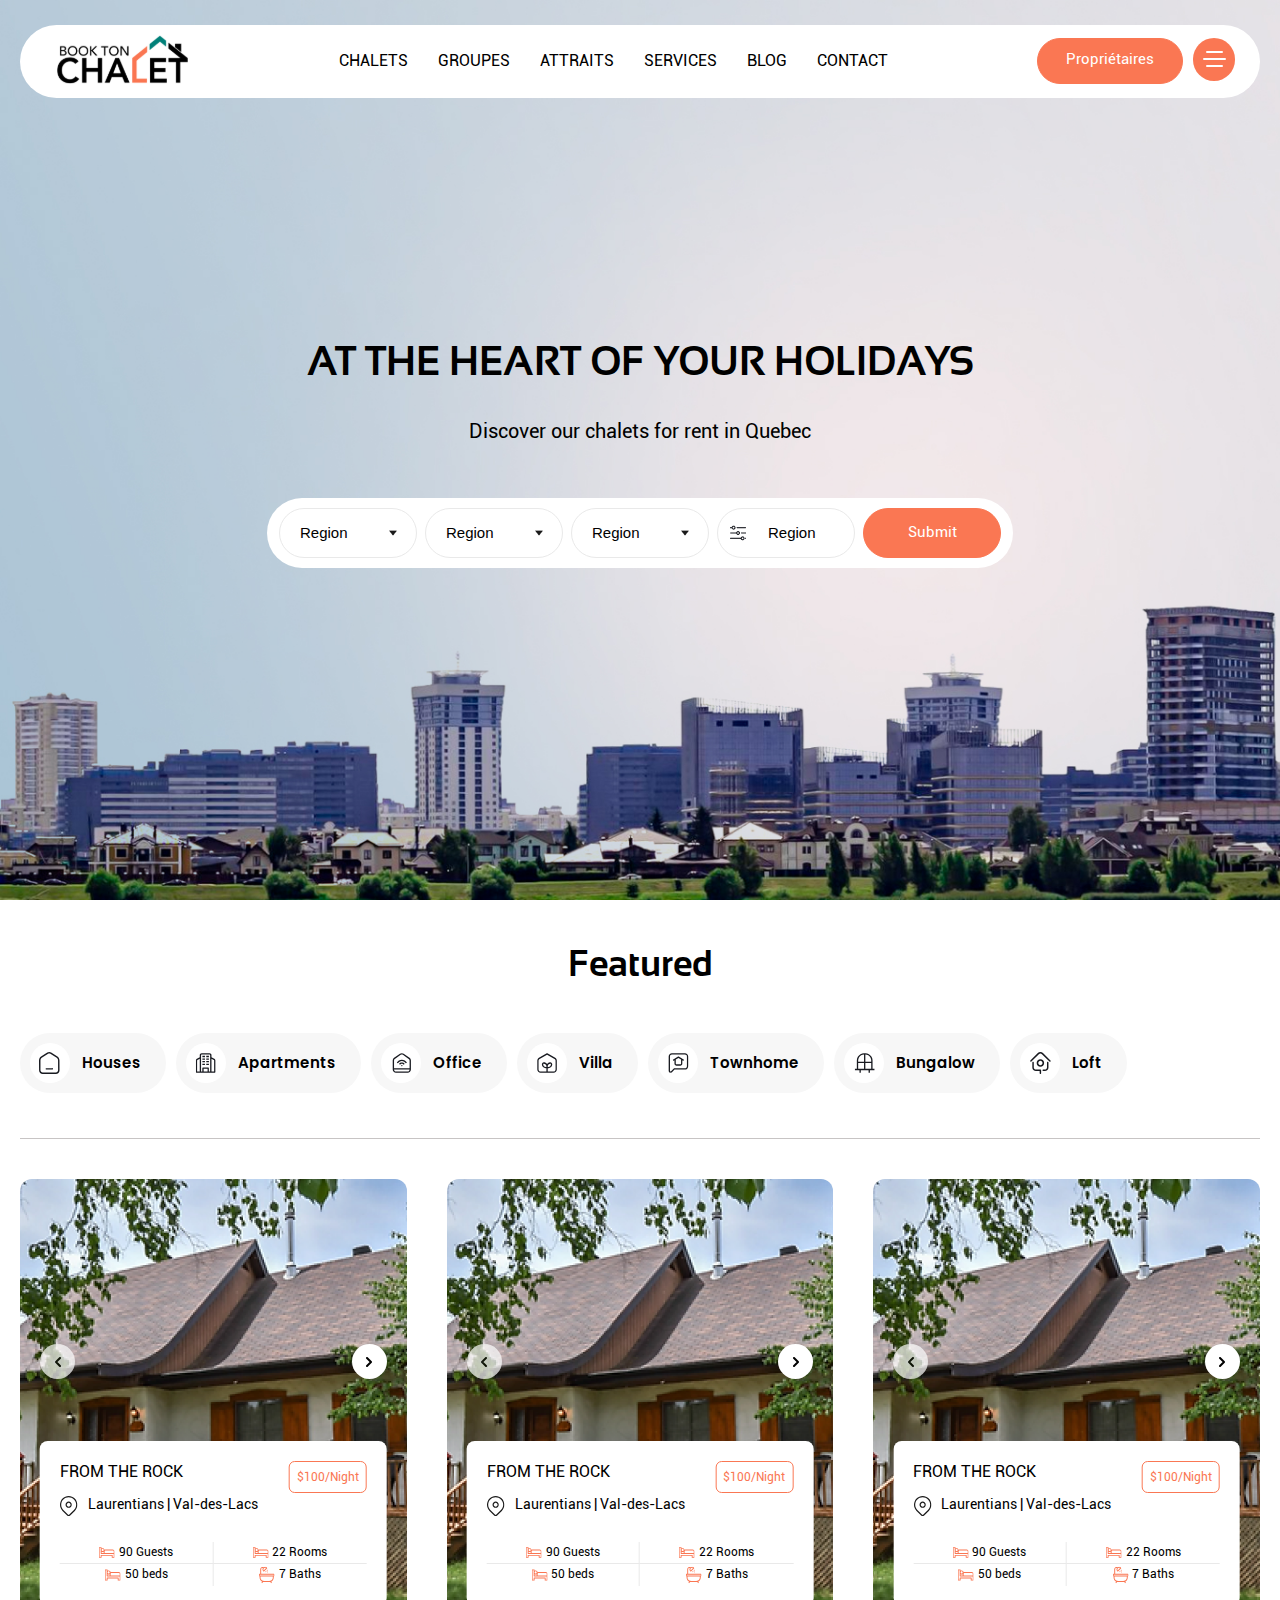
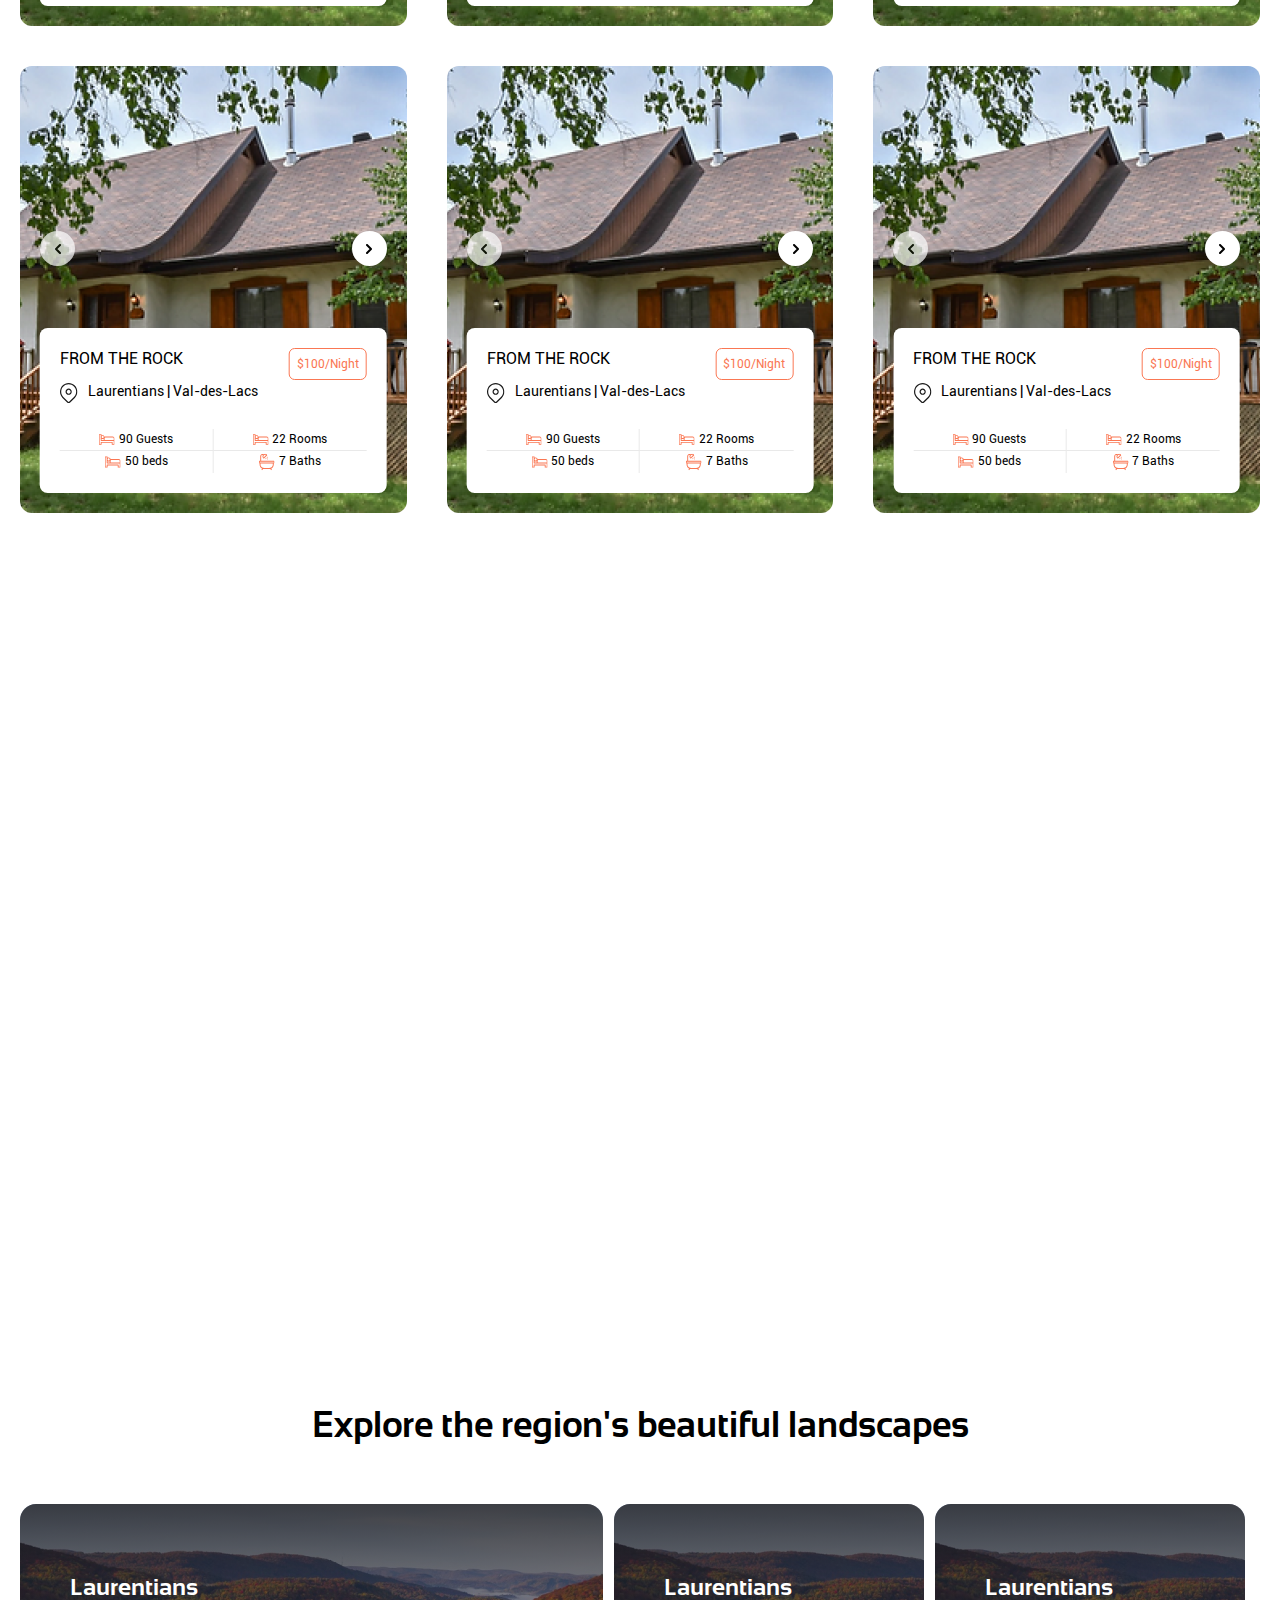
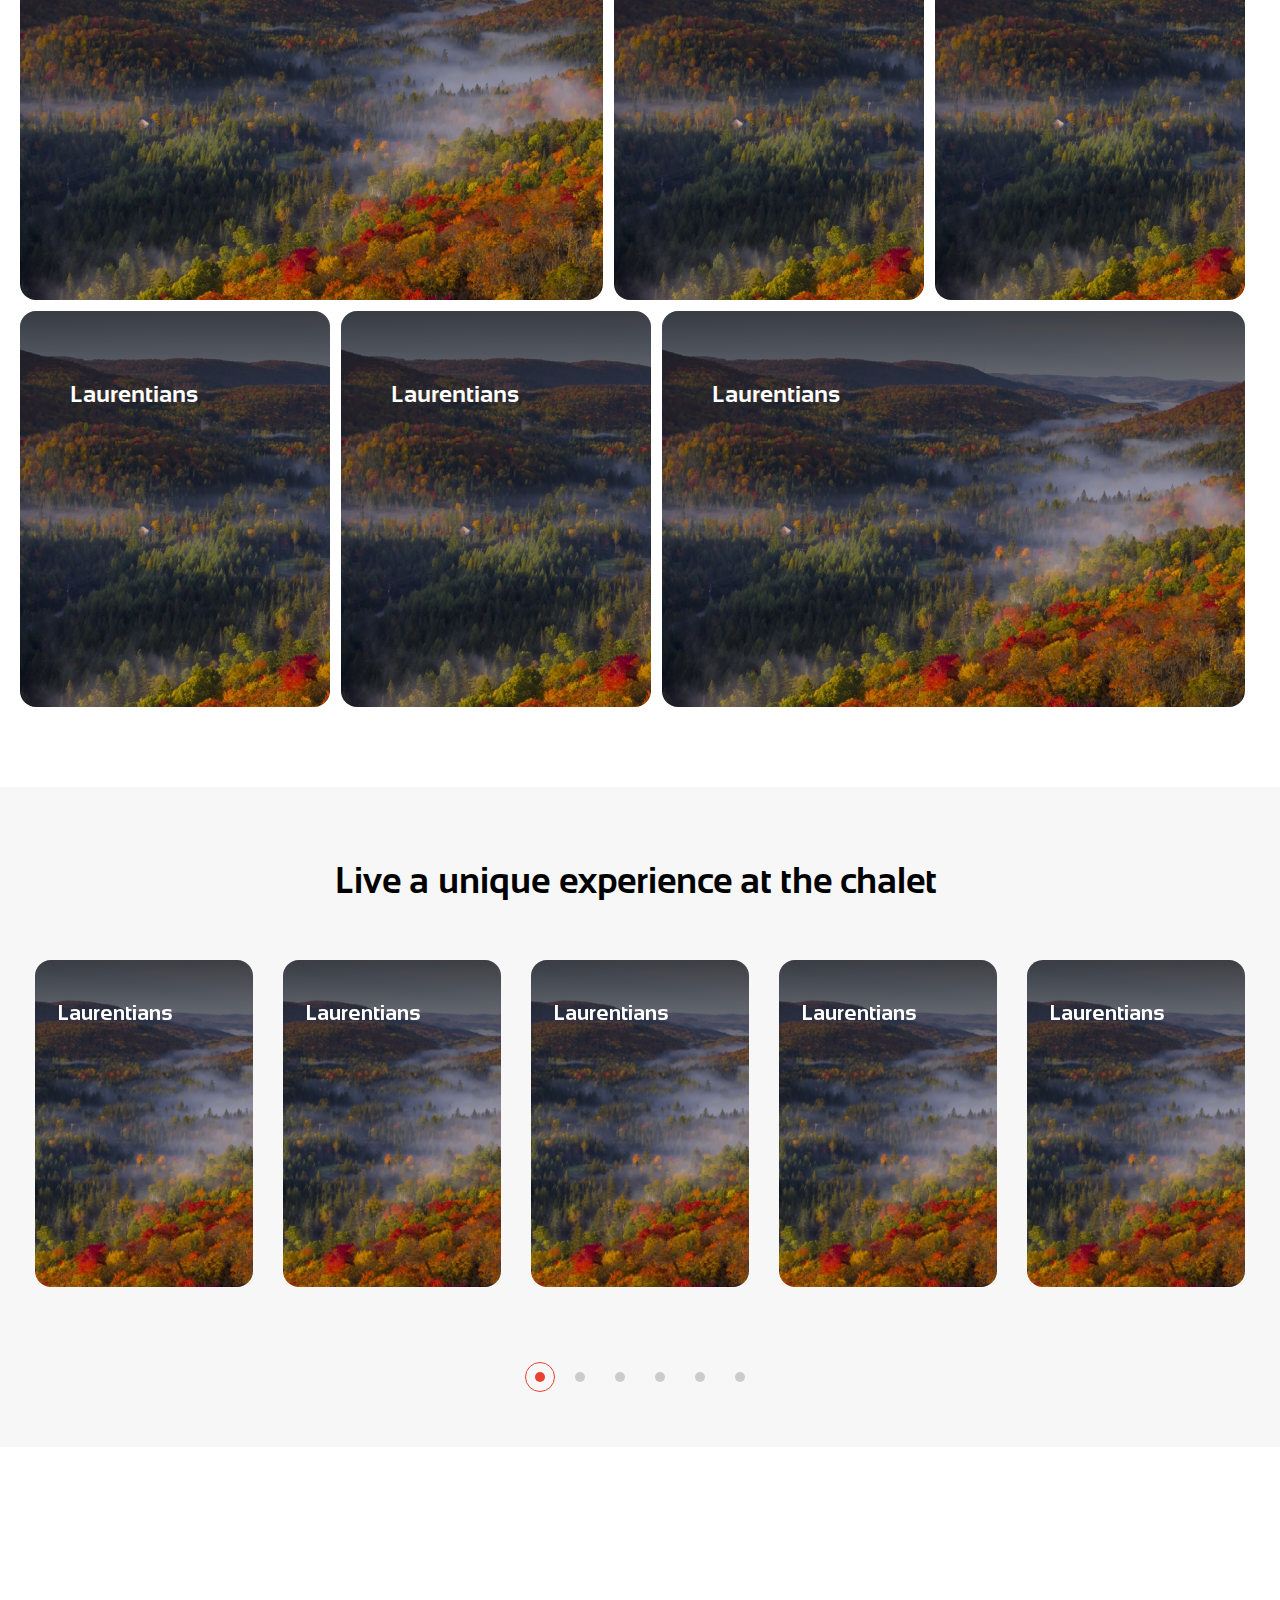
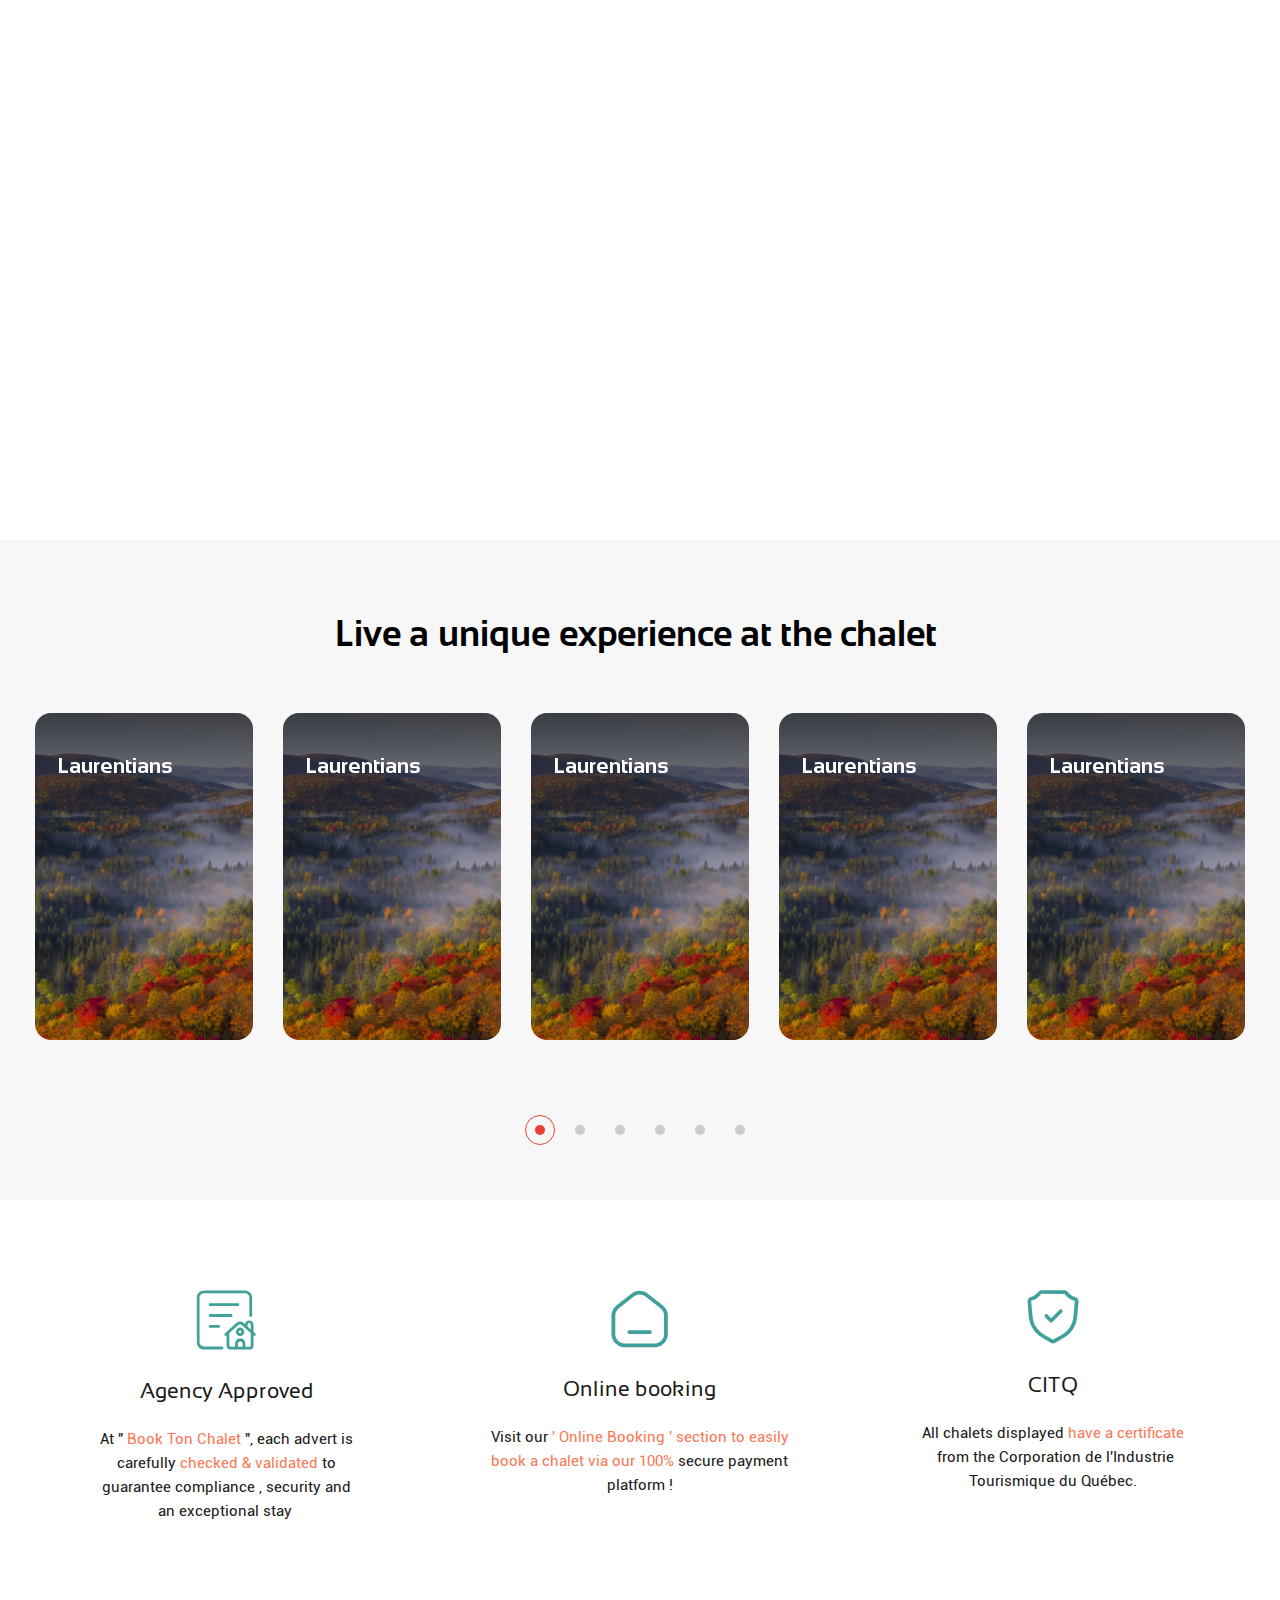
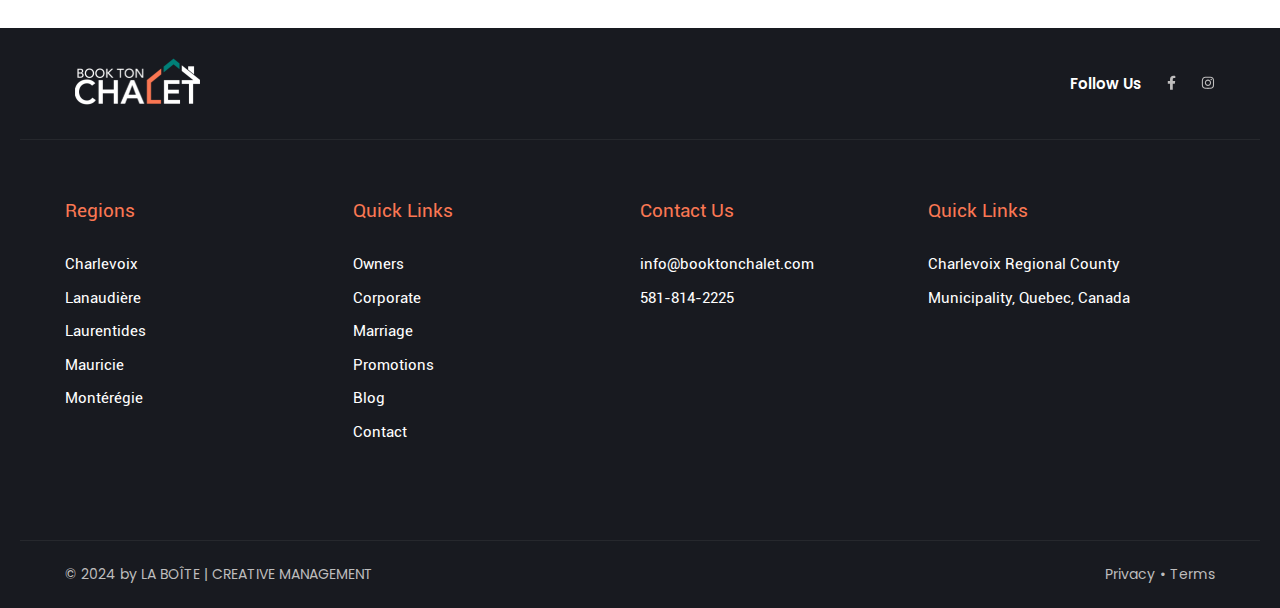
<file: html/index.html>
<!DOCTYPE html>
<html lang="en">
  <head>
    <meta charset="UTF-8" />
    <meta name="viewport" content="width=device-width, initial-scale=1.0" />
    <link rel="stylesheet" href="css/font-awesome.css" />
    <link rel="stylesheet" href="css/slick.css" />
    <link rel="stylesheet" href="css/font.css" />
    <link rel="stylesheet" href="css/styles.css" />
    <link rel="stylesheet" href="css/responsive.css" />
    <title>Book ton Chalet</title>
  </head>

  <body>
    <!-- header-start -->
    <header>
      <a href="#" class="logo"
        ><img src="images/icons/LOGO.svg" alt="loog"
      /></a>
      <nav class="main-nav">
        <ul>
          <li><a href="#">chalets</a></li>
          <li><a href="#">groupes</a></li>
          <li><a href="#">attraits</a></li>
          <li><a href="#">services</a></li>
          <li><a href="#">blog</a></li>
          <li><a href="#">Contact</a></li>
        </ul>
      </nav>
      <div class="menu-right">
        <a href="#" class="btn"> Propriétaires </a>
        <button class="menu-btn">
          <img src="images/icons/Link.svg" alt="" />
        </button>
      </div>
      <nav class="extra-nav">
        <div class="inner">
          <ul class="destop-nav">
            <li><h3>Main Links</h3></li>
            <li><a href="#">chalets</a></li>
            <li><a href="#">groupes</a></li>
            <li><a href="#">attraits</a></li>
            <li><a href="#">services</a></li>
            <li><a href="#">blog</a></li>
            <li><a href="#">Contact</a></li>
          </ul>
          <ul>
            <li><h3>Featured</h3></li>
            <li><a href="#">Houses</a></li>
            <li><a href="#">Apartments</a></li>
            <li><a href="#">Office</a></li>
            <li><a href="#">Villa</a></li>
            <li><a href="#">Townhome</a></li>
            <li><a href="#">Bungalow</a></li>
            <li><a href="#">Loft</a></li>
          </ul>
          <div class="card-d">
            <div class="ts-card-slider" id="ts-slider-1">
              <div><img src="images/card-p1.png" alt="background-image" /></div>
              <div><img src="images/card-p2.png" alt="background-image" /></div>
              <div><img src="images/card-p3.png" alt="background-image" /></div>
            </div>
            <div class="card-details">
              <div class="cd-header">
                <div class="location">
                  <h3>FROM THE ROCK</h3>
                  <div class="pin-type">
                    <img
                      src="images/icons/location-pin.svg"
                      alt="location"
                    />Laurentians | Val-des-Lacs
                  </div>
                </div>
                <a href="#">$100/Night</a>
              </div>

              <ul>
                <li><img src="images/icons/bed.svg" alt="bed" />90 Guests</li>
                <li><img src="images/icons/bed.svg" alt="bed" />22 Rooms</li>
                <li><img src="images/icons/bed.svg" alt="bed" />50 beds</li>
                <li><img src="images/icons/bath.svg" alt="bed" />7 Baths</li>
              </ul>
            </div>
          </div>
        </div>
      </nav>
    </header>
    <!-- header-end-->

    <!-- banner-start -->
    <div
      class="banner-section"
      style="background-image: url(images/banner-bg.jpg)"
    >
      <div class="banner-inner">
        <h1 class="main-title">AT THE HEART OF YOUR HOLIDAYS</h1>
        <p>Discover our chalets for rent in Quebec</p>
        <div class="form-wraper">
          <form action="">
            <div class="form-g">
              <select name="Region" id="cars">
                <option value="Region">Region</option>
                <option value="saab">Saab</option>
                <option value="mercedes">Mercedes</option>
                <option value="audi">Audi</option>
              </select>
            </div>
            <div class="form-g">
              <select name="When" id="cars">
                <option value="Region">Region</option>
                <option value="saab">Saab</option>
                <option value="mercedes">Mercedes</option>
                <option value="audi">Audi</option>
              </select>
            </div>
            <div class="form-g">
              <select name="Guests" id="cars">
                <option value="Region">Region</option>
                <option value="saab">Saab</option>
                <option value="mercedes">Mercedes</option>
                <option value="audi">Audi</option>
              </select>
            </div>
            <div class="form-g option">
              <select name="Options" id="cars">
                <option value="Region">Region</option>
                <option value="saab">Saab</option>
                <option value="mercedes">Mercedes</option>
                <option value="audi">Audi</option>
              </select>
            </div>
            <div class="form-g">
              <input type="submit" class="btn" />
            </div>
          </form>
        </div>
      </div>
    </div>
    <!-- banner-end -->

    <!-- tabs-section-start -->
    <section class="tabs-section">
      <div class="container">
        <h2>Featured</h2>
        <div class="tabs-grid">
          <div class="tab">
            <div class="icon">
              <img src="images/icons/tb-Icon1.svg" alt="tab-icon" />
            </div>
            Houses
          </div>
          <div class="tab">
            <div class="icon">
              <img src="images/icons/tb-Icon2.svg" alt="tab-icon" />
            </div>
            Apartments
          </div>
          <div class="tab">
            <div class="icon">
              <img src="images/icons/tb-Icon3.svg" alt="tab-icon" />
            </div>
            Office
          </div>
          <div class="tab">
            <div class="icon">
              <img src="images/icons/tb-Icon4.svg" alt="tab-icon" />
            </div>
            Villa
          </div>
          <div class="tab">
            <div class="icon">
              <img src="images/icons/tb-Icon5.svg" alt="tab-icon" />
            </div>
            Townhome
          </div>
          <div class="tab">
            <div class="icon">
              <img src="images/icons/tb-Icon6.svg" alt="tab-icon" />
            </div>
            Bungalow
          </div>
          <div class="tab">
            <div class="icon">
              <img src="images/icons/tb-Icon7.svg" alt="tab-icon" />
            </div>
            Loft
          </div>
        </div>
        <div class="divider-1"></div>
        <div class="ts-grid-cards">
          <div class="card-d">
            <div class="ts-card-slider" id="ts-slider-1">
              <div><img src="images/card-p1.png" alt="background-image" /></div>
              <div><img src="images/card-p2.png" alt="background-image" /></div>
              <div><img src="images/card-p3.png" alt="background-image" /></div>
            </div>
            <div class="card-details">
              <div class="cd-header">
                <div class="location">
                  <h3>FROM THE ROCK</h3>
                  <div class="pin-type">
                    <img
                      src="images/icons/location-pin.svg"
                      alt="location"
                    />Laurentians | Val-des-Lacs
                  </div>
                </div>
                <a href="#">$100/Night</a>
              </div>

              <ul>
                <li><img src="images/icons/bed.svg" alt="bed" />90 Guests</li>
                <li><img src="images/icons/bed.svg" alt="bed" />22 Rooms</li>
                <li><img src="images/icons/bed.svg" alt="bed" />50 beds</li>
                <li><img src="images/icons/bath.svg" alt="bed" />7 Baths</li>
              </ul>
            </div>
          </div>
          <div class="card-d">
            <div class="ts-card-slider" id="ts-slider-2">
              <div><img src="images/card-p1.png" alt="background-image" /></div>
              <div><img src="images/card-p2.png" alt="background-image" /></div>
              <div><img src="images/card-p3.png" alt="background-image" /></div>
            </div>
            <div class="card-details">
              <div class="cd-header">
                <div class="location">
                  <h3>FROM THE ROCK</h3>
                  <div class="pin-type">
                    <img
                      src="images/icons/location-pin.svg"
                      alt="location"
                    />Laurentians | Val-des-Lacs
                  </div>
                </div>
                <a href="#">$100/Night</a>
              </div>

              <ul>
                <li><img src="images/icons/bed.svg" alt="bed" />90 Guests</li>
                <li><img src="images/icons/bed.svg" alt="bed" />22 Rooms</li>
                <li><img src="images/icons/bed.svg" alt="bed" />50 beds</li>
                <li><img src="images/icons/bath.svg" alt="bed" />7 Baths</li>
              </ul>
            </div>
          </div>
          <div class="card-d">
            <div class="ts-card-slider" id="ts-slider-3">
              <div><img src="images/card-p1.png" alt="background-image" /></div>
              <div><img src="images/card-p2.png" alt="background-image" /></div>
              <div><img src="images/card-p3.png" alt="background-image" /></div>
            </div>
            <div class="card-details">
              <div class="cd-header">
                <div class="location">
                  <h3>FROM THE ROCK</h3>
                  <div class="pin-type">
                    <img
                      src="images/icons/location-pin.svg"
                      alt="location"
                    />Laurentians | Val-des-Lacs
                  </div>
                </div>
                <a href="#">$100/Night</a>
              </div>

              <ul>
                <li><img src="images/icons/bed.svg" alt="bed" />90 Guests</li>
                <li><img src="images/icons/bed.svg" alt="bed" />22 Rooms</li>
                <li><img src="images/icons/bed.svg" alt="bed" />50 beds</li>
                <li><img src="images/icons/bath.svg" alt="bed" />7 Baths</li>
              </ul>
            </div>
          </div>
          <div class="card-d">
            <div class="ts-card-slider" id="ts-slider-4">
              <div><img src="images/card-p1.png" alt="background-image" /></div>
              <div><img src="images/card-p2.png" alt="background-image" /></div>
              <div><img src="images/card-p3.png" alt="background-image" /></div>
            </div>
            <div class="card-details">
              <div class="cd-header">
                <div class="location">
                  <h3>FROM THE ROCK</h3>
                  <div class="pin-type">
                    <img
                      src="images/icons/location-pin.svg"
                      alt="location"
                    />Laurentians | Val-des-Lacs
                  </div>
                </div>
                <a href="#">$100/Night</a>
              </div>

              <ul>
                <li><img src="images/icons/bed.svg" alt="bed" />90 Guests</li>
                <li><img src="images/icons/bed.svg" alt="bed" />22 Rooms</li>
                <li><img src="images/icons/bed.svg" alt="bed" />50 beds</li>
                <li><img src="images/icons/bath.svg" alt="bed" />7 Baths</li>
              </ul>
            </div>
          </div>
          <div class="card-d">
            <div class="ts-card-slider" id="ts-slider-5">
              <div><img src="images/card-p1.png" alt="background-image" /></div>
              <div><img src="images/card-p2.png" alt="background-image" /></div>
              <div><img src="images/card-p3.png" alt="background-image" /></div>
            </div>
            <div class="card-details">
              <div class="cd-header">
                <div class="location">
                  <h3>FROM THE ROCK</h3>
                  <div class="pin-type">
                    <img
                      src="images/icons/location-pin.svg"
                      alt="location"
                    />Laurentians | Val-des-Lacs
                  </div>
                </div>
                <a href="#">$100/Night</a>
              </div>

              <ul>
                <li><img src="images/icons/bed.svg" alt="bed" />90 Guests</li>
                <li><img src="images/icons/bed.svg" alt="bed" />22 Rooms</li>
                <li><img src="images/icons/bed.svg" alt="bed" />50 beds</li>
                <li><img src="images/icons/bath.svg" alt="bed" />7 Baths</li>
              </ul>
            </div>
          </div>
          <div class="card-d">
            <div class="ts-card-slider" id="ts-slider-6">
              <div><img src="images/card-p1.png" alt="background-image" /></div>
              <div><img src="images/card-p2.png" alt="background-image" /></div>
              <div><img src="images/card-p3.png" alt="background-image" /></div>
            </div>
            <div class="card-details">
              <div class="cd-header">
                <div class="location">
                  <h3>FROM THE ROCK</h3>
                  <div class="pin-type">
                    <img
                      src="images/icons/location-pin.svg"
                      alt="location"
                    />Laurentians | Val-des-Lacs
                  </div>
                </div>
                <a href="#">$100/Night</a>
              </div>

              <ul>
                <li><img src="images/icons/bed.svg" alt="bed" />90 Guests</li>
                <li><img src="images/icons/bed.svg" alt="bed" />22 Rooms</li>
                <li><img src="images/icons/bed.svg" alt="bed" />50 beds</li>
                <li><img src="images/icons/bath.svg" alt="bed" />7 Baths</li>
              </ul>
            </div>
          </div>
        </div>
      </div>
    </section>
    <!-- tabs-section-end -->
    <!-- banner-text-start -->
    <section
      class="banner-text"
      style="background-image: url(images/banner-bg2.png)"
    >
      <h2>WHERE TO TRAVEL?</h2>
    </section>
    <!-- banner-text-end -->
    <section class="landscapes-section">
      <div class="container">
        <h2>Explore the region's beautiful landscapes</h2>
        <div class="grid-gallery">
          <div class="gg-card gg-1">
            <h5>Laurentians</h5>
            <img src="images/gg-card.png" alt="" />
          </div>
          <div class="gg-card gg-2">
            <h5>Laurentians</h5>
            <img src="images/gg-card.png" alt="" />
          </div>
          <div class="gg-card gg-3">
            <h5>Laurentians</h5>
            <img src="images/gg-card.png" alt="" />
          </div>
          <div class="gg-card gg-4">
            <h5>Laurentians</h5>
            <img src="images/gg-card.png" alt="" />
          </div>
          <div class="gg-card gg-5">
            <h5>Laurentians</h5>
            <img src="images/gg-card.png" alt="" />
          </div>
          <div class="gg-card gg-6">
            <h5>Laurentians</h5>
            <img src="images/gg-card.png" alt="" />
          </div>
        </div>
      </div>
    </section>

    <section class="uniqe-slider-section">
      <div class="container">
        <h2>Live a unique experience at the chalet </h2>
        <div class="slider-gallery gall-slider">
          <div class="">
            <div class="us-card">
              <h5>Laurentians</h5>
              <img src="images/gg-card.png" alt="" />
            </div>
          </div>
          <div class="">
            <div class="us-card">
              <h5>Laurentians</h5>
              <img src="images/gg-card.png" alt="" />
            </div>
          </div>
          <div class="">
            <div class="us-card">
              <h5>Laurentians</h5>
              <img src="images/gg-card.png" alt="" />
            </div>
          </div>
          <div class="">
            <div class="us-card">
              <h5>Laurentians</h5>
              <img src="images/gg-card.png" alt="" />
            </div>
          </div>
          <div class="">
            <div class="us-card">
              <h5>Laurentians</h5>
              <img src="images/gg-card.png" alt="" />
            </div>
          </div>
          <div class="">
            <div class="us-card">
              <h5>Laurentians</h5>
              <img src="images/gg-card.png" alt="" />
            </div>
          </div>
          <div class="">
            <div class="us-card">
              <h5>Laurentians</h5>
              <img src="images/gg-card.png" alt="" />
            </div>
          </div>
          <div class="">
            <div class="us-card">
              <h5>Laurentians</h5>
              <img src="images/gg-card.png" alt="" />
            </div>
          </div>
          <div class="">
            <div class="us-card">
              <h5>Laurentians</h5>
              <img src="images/gg-card.png" alt="" />
            </div>
          </div>
          <div class="">
            <div class="us-card">
              <h5>Laurentians</h5>
              <img src="images/gg-card.png" alt="" />
            </div>
          </div>
        </div>
      </div>
    </section>
    <!-- banner-text-start -->
    <section
      class="banner-text"
      style="background-image: url(images/banner-bg2.png)"
    >
      <h2>WHERE TO TRAVEL?</h2>
    </section>
    <!-- banner-text-end -->
    <section class="uniqe-slider-section">
      <div class="container">
        <h2>Live a unique experience at the chalet </h2>
        <div class="slider-gallery gall-slider">
          <div class="">
            <div class="us-card">
              <h5>Laurentians</h5>
              <img src="images/gg-card.png" alt="" />
            </div>
          </div>
          <div class="">
            <div class="us-card">
              <h5>Laurentians</h5>
              <img src="images/gg-card.png" alt="" />
            </div>
          </div>
          <div class="">
            <div class="us-card">
              <h5>Laurentians</h5>
              <img src="images/gg-card.png" alt="" />
            </div>
          </div>
          <div class="">
            <div class="us-card">
              <h5>Laurentians</h5>
              <img src="images/gg-card.png" alt="" />
            </div>
          </div>
          <div class="">
            <div class="us-card">
              <h5>Laurentians</h5>
              <img src="images/gg-card.png" alt="" />
            </div>
          </div>
          <div class="">
            <div class="us-card">
              <h5>Laurentians</h5>
              <img src="images/gg-card.png" alt="" />
            </div>
          </div>
          <div class="">
            <div class="us-card">
              <h5>Laurentians</h5>
              <img src="images/gg-card.png" alt="" />
            </div>
          </div>
          <div class="">
            <div class="us-card">
              <h5>Laurentians</h5>
              <img src="images/gg-card.png" alt="" />
            </div>
          </div>
          <div class="">
            <div class="us-card">
              <h5>Laurentians</h5>
              <img src="images/gg-card.png" alt="" />
            </div>
          </div>
          <div class="">
            <div class="us-card">
              <h5>Laurentians</h5>
              <img src="images/gg-card.png" alt="" />
            </div>
          </div>
        </div>
      </div>
    </section>
    <section class="three-column">
      <div class="container">
        <div class="thc-card">
          <img src="images/icons/thc-1.svg" alt="card-icons" />
          <h5>Agency Approved</h5>
          <p>
            At "<span> Book Ton Chalet</span> ", each advert is carefully <span
              >checked & validated</span
            > to guarantee compliance , security and an exceptional stay 
          </p>
        </div>
        <div class="thc-card">
          <img src="images/icons/thc-2.svg" alt="card-icons" />
          <h5>Online booking</h5>
          <p>
            Visit our
            <span
              >' Online Booking ' section to easily book a chalet via
              our 100%</span
            > secure payment platform !
          </p>
        </div>
        <div class="thc-card">
          <img src="images/icons/thc-3.svg" alt="card-icons" />
          <h5>CITQ</h5>
          <p>
            All chalets displayed <span>have a certificate</span>  from
            the Corporation de l'Industrie Tourismique du Québec.
          </p>
        </div>
      </div>
    </section>
    <!-- footer-start -->
    <footer>
      <div class="container">
        <div class="footer-top">
          <a href="#" class="logo"
            ><img src="images/icons/LOGO-white.svg" alt="logo"
          /></a>
          <ul class="social-links">
            <li>Follow Us</li>
            <li>
              <a href="#"
                ><img src="images/icons/facebook.svg" alt="facebook"
              /></a>
            </li>
            <li>
              <a href="#"
                ><img src="images/icons/insta.svg" alt="Instagrame"
              /></a>
            </li>
          </ul>
        </div>
        <div class="divider-2"></div>
        <div class="footer-content">
          <div class="f-col">
            <h6>Regions</h6>
            <ul>
              <li><a href="#">Charlevoix</a></li>
              <li><a href="#">Lanaudière</a></li>
              <li><a href="#">Laurentides</a></li>
              <li><a href="#">Mauricie</a></li>
              <li><a href="#">Montérégie</a></li>
            </ul>
          </div>
          <div class="f-col">
            <h6>Quick Links</h6>
            <ul>
              <li><a href="#">Owners</a></li>
              <li><a href="#">Corporate</a></li>
              <li><a href="#">Marriage</a></li>
              <li><a href="#">Promotions</a></li>
              <li><a href="#">Blog</a></li>
              <li><a href="#">Contact</a></li>
            </ul>
          </div>
          <div class="f-col">
            <h6>Contact Us</h6>
            <ul>
              <li><a href="#">info@booktonchalet.com</a></li>
              <li><a href="#"> 581-814-2225</a></li>
            </ul>
          </div>
          <div class="f-col">
            <h6>Quick Links</h6>
            <ul>
              <li>
                Charlevoix Regional County<br />
                Municipality, Quebec, Canada
              </li>
            </ul>
          </div>
        </div>
        <div class="divider-2"></div>
        <div class="footer-bottom">
          <p class="p-text">© 2024 by LA BOÎTE | CREATIVE MANAGEMENT</p>
          <ul>
            <li><a href="#">Privacy</a></li>
            <li>•</li>
            <li><a href="#">Terms</a></li>
          </ul>
        </div>
      </div>
    </footer>
    <!-- footer-end -->
    <!-- js start-->
    <script src="js/Jquery.js"></script>
    <script src="js/slick.min.js"></script>
    <script src="js/custom.js"></script>
    <!-- js end-->
  </body>
</html>
</file>
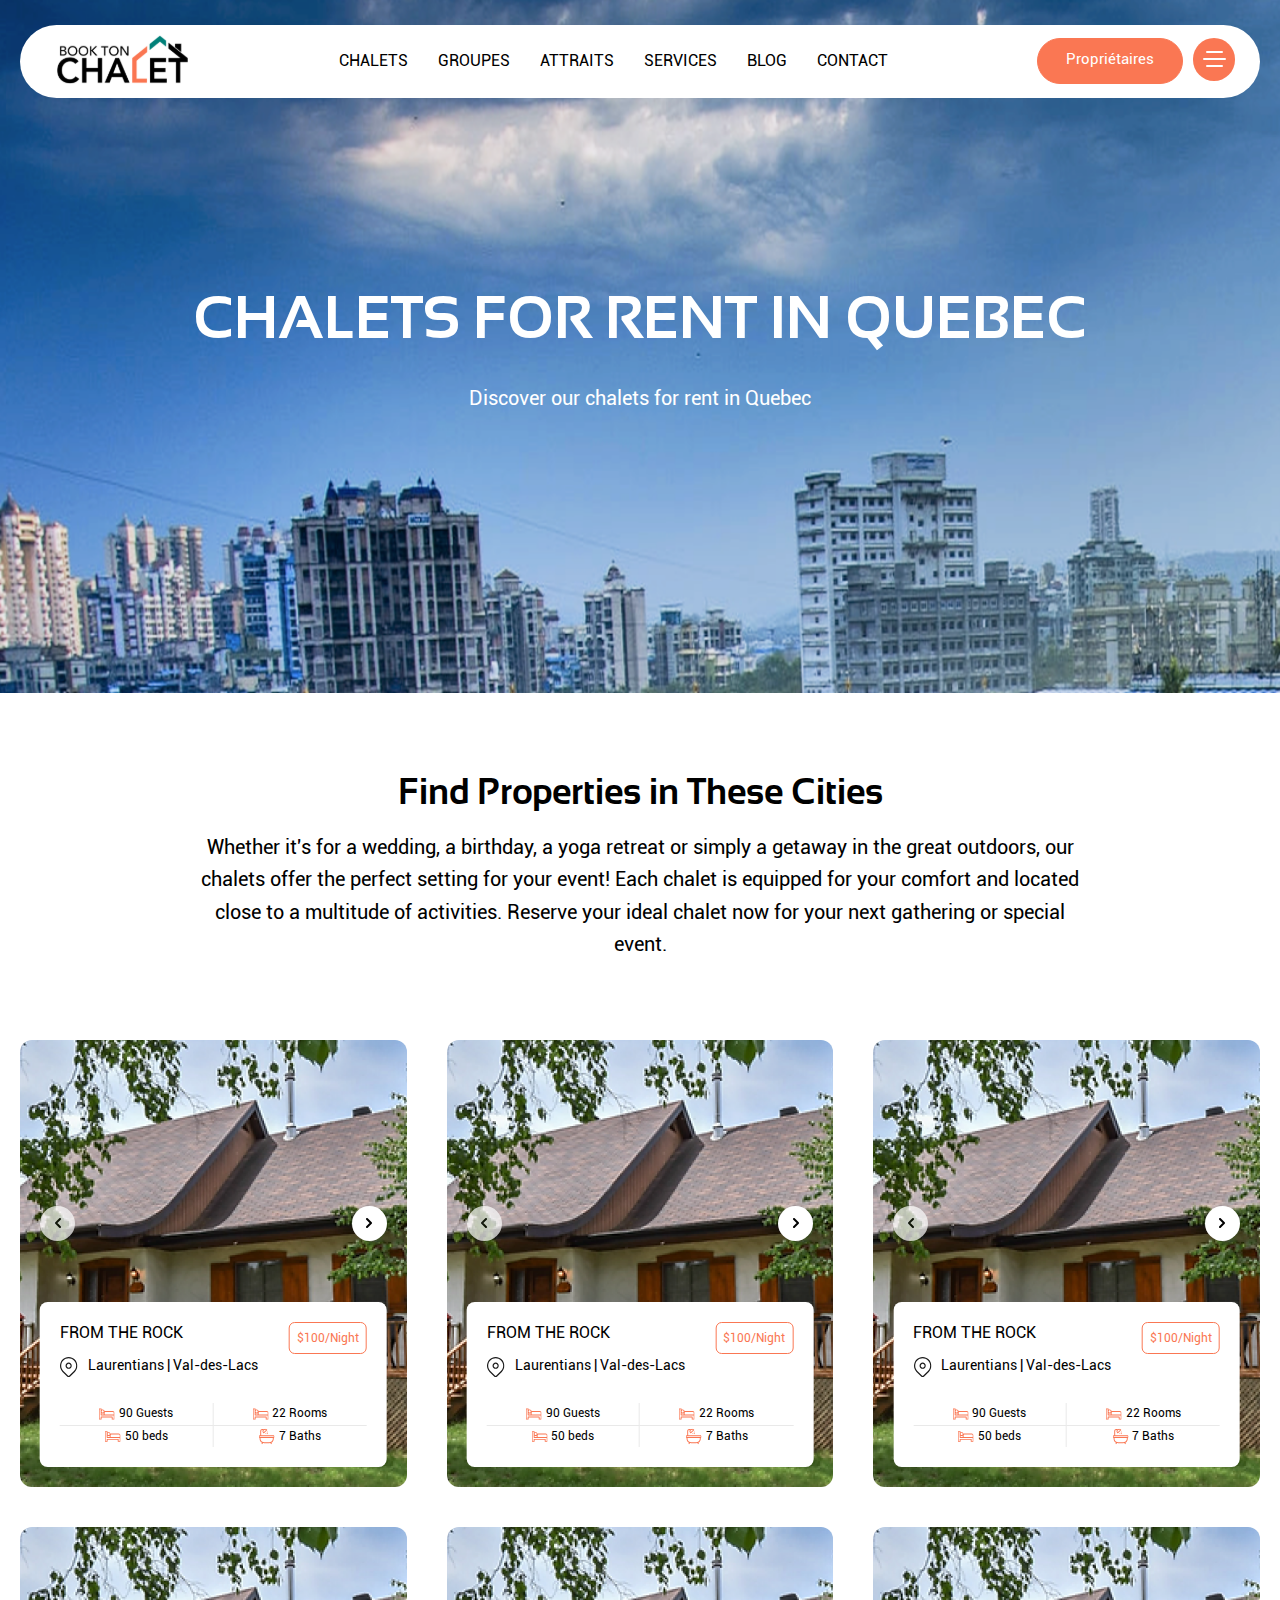
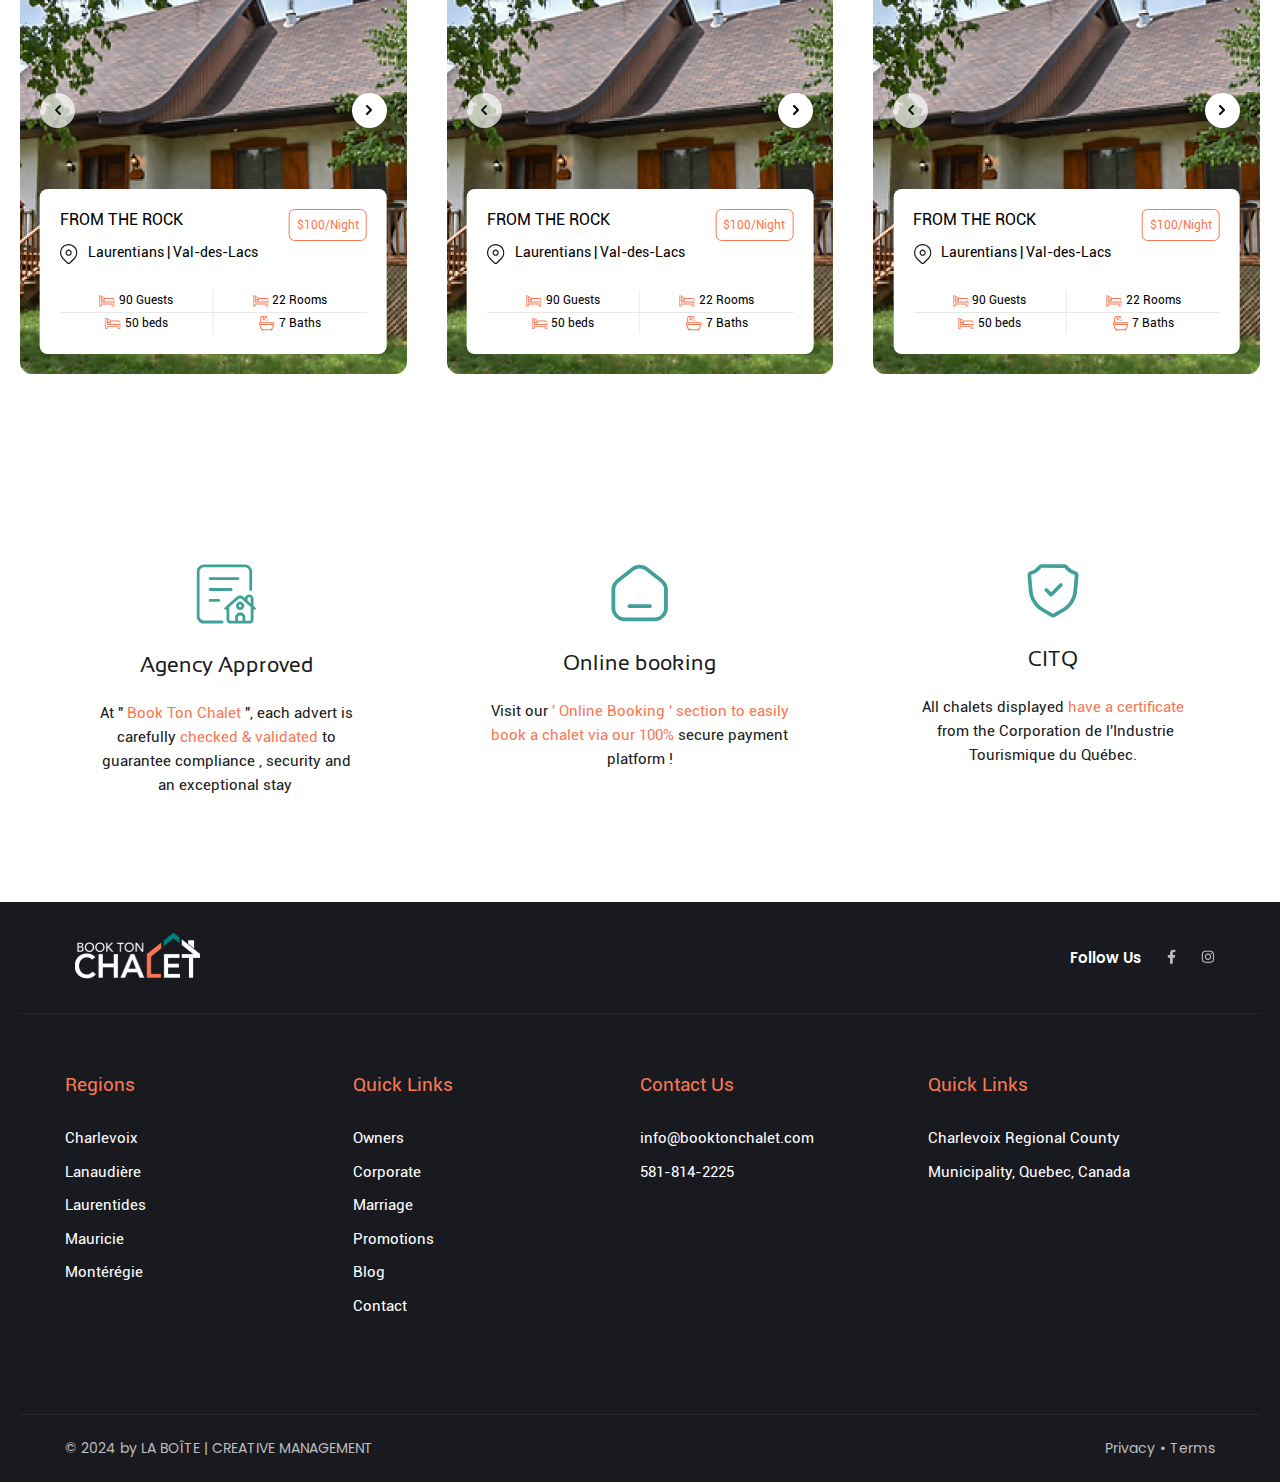
<file: html/chalet.html>
<!DOCTYPE html>
<html lang="en">
  <head>
    <meta charset="UTF-8" />
    <meta name="viewport" content="width=device-width, initial-scale=1.0" />
    <link rel="stylesheet" href="css/font-awesome.css" />
    <link rel="stylesheet" href="css/slick.css" />
    <link rel="stylesheet" href="css/font.css" />
    <link rel="stylesheet" href="css/styles.css" />
    <link rel="stylesheet" href="css/responsive.css" />
    <title>Book ton Chalet</title>
  </head>

  <body>
    <!-- header-start -->
    <header>
      <a href="#" class="logo"
        ><img src="images/icons/LOGO.svg" alt="loog"
      /></a>
      <nav class="main-nav">
        <ul>
          <li><a href="#">chalets</a></li>
          <li><a href="#">groupes</a></li>
          <li><a href="#">attraits</a></li>
          <li><a href="#">services</a></li>
          <li><a href="#">blog</a></li>
          <li><a href="#">Contact</a></li>
        </ul>
      </nav>
      <div class="menu-right">
        <a href="#" class="btn"> Propriétaires </a>
        <button class="menu-btn">
          <img src="images/icons/Link.svg" alt="" />
        </button>
      </div>
      <nav class="extra-nav">
        <div class="inner">
          <ul class="destop-nav">
            <li><h3>Main Links</h3></li>
            <li><a href="#">chalets</a></li>
            <li><a href="#">groupes</a></li>
            <li><a href="#">attraits</a></li>
            <li><a href="#">services</a></li>
            <li><a href="#">blog</a></li>
            <li><a href="#">Contact</a></li>
          </ul>
          <ul>
            <li><h3>Featured</h3></li>
            <li><a href="#">Houses</a></li>
            <li><a href="#">Apartments</a></li>
            <li><a href="#">Office</a></li>
            <li><a href="#">Villa</a></li>
            <li><a href="#">Townhome</a></li>
            <li><a href="#">Bungalow</a></li>
            <li><a href="#">Loft</a></li>
          </ul>
          <div class="card-d">
            <div class="ts-card-slider" id="ts-slider-1">
              <div><img src="images/card-p1.png" alt="background-image" /></div>
              <div><img src="images/card-p2.png" alt="background-image" /></div>
              <div><img src="images/card-p3.png" alt="background-image" /></div>
            </div>
            <div class="card-details">
              <div class="cd-header">
                <div class="location">
                  <h3>FROM THE ROCK</h3>
                  <div class="pin-type">
                    <img
                      src="images/icons/location-pin.svg"
                      alt="location"
                    />Laurentians | Val-des-Lacs
                  </div>
                </div>
                <a href="#">$100/Night</a>
              </div>

              <ul>
                <li><img src="images/icons/bed.svg" alt="bed" />90 Guests</li>
                <li><img src="images/icons/bed.svg" alt="bed" />22 Rooms</li>
                <li><img src="images/icons/bed.svg" alt="bed" />50 beds</li>
                <li><img src="images/icons/bath.svg" alt="bed" />7 Baths</li>
              </ul>
            </div>
          </div>
        </div>
      </nav>
    </header>
    <!-- header-end-->
    <!-- banner-text-start -->
    <section
      class="banner-text wtt-banner"
      style="background-image: url(images/banner-bg2.png)"
    >
      <h2>CHALETS FOR RENT IN QUEBEC</h2>
      <p>Discover our chalets for rent in Quebec</p>
    </section>
    <!-- banner-text-end -->
    <!-- tabs-section-start -->
    <section class="tabs-section wtt-section">
      <div class="container">
        <h2>Find Properties in These Cities</h2>
        <p class="text-2">
          Whether it's for a wedding, a birthday, a yoga retreat or simply a
          getaway in the great outdoors, our chalets offer the perfect
          setting for your event! Each chalet is equipped for your comfort and
          located close to a multitude of activities. Reserve your ideal chalet
          now for your next gathering or special event.
        </p>
        <div class="ts-grid-cards">
          <div class="card-d">
            <div class="ts-card-slider" id="ts-slider-1">
              <div><img src="images/card-p1.png" alt="background-image" /></div>
              <div><img src="images/card-p2.png" alt="background-image" /></div>
              <div><img src="images/card-p3.png" alt="background-image" /></div>
            </div>
            <div class="card-details">
              <div class="cd-header">
                <div class="location">
                  <h3>FROM THE ROCK</h3>
                  <div class="pin-type">
                    <img
                      src="images/icons/location-pin.svg"
                      alt="location"
                    />Laurentians | Val-des-Lacs
                  </div>
                </div>
                <a href="#">$100/Night</a>
              </div>

              <ul>
                <li><img src="images/icons/bed.svg" alt="bed" />90 Guests</li>
                <li><img src="images/icons/bed.svg" alt="bed" />22 Rooms</li>
                <li><img src="images/icons/bed.svg" alt="bed" />50 beds</li>
                <li><img src="images/icons/bath.svg" alt="bed" />7 Baths</li>
              </ul>
            </div>
          </div>
          <div class="card-d">
            <div class="ts-card-slider" id="ts-slider-2">
              <div><img src="images/card-p1.png" alt="background-image" /></div>
              <div><img src="images/card-p2.png" alt="background-image" /></div>
              <div><img src="images/card-p3.png" alt="background-image" /></div>
            </div>
            <div class="card-details">
              <div class="cd-header">
                <div class="location">
                  <h3>FROM THE ROCK</h3>
                  <div class="pin-type">
                    <img
                      src="images/icons/location-pin.svg"
                      alt="location"
                    />Laurentians | Val-des-Lacs
                  </div>
                </div>
                <a href="#">$100/Night</a>
              </div>

              <ul>
                <li><img src="images/icons/bed.svg" alt="bed" />90 Guests</li>
                <li><img src="images/icons/bed.svg" alt="bed" />22 Rooms</li>
                <li><img src="images/icons/bed.svg" alt="bed" />50 beds</li>
                <li><img src="images/icons/bath.svg" alt="bed" />7 Baths</li>
              </ul>
            </div>
          </div>
          <div class="card-d">
            <div class="ts-card-slider" id="ts-slider-3">
              <div><img src="images/card-p1.png" alt="background-image" /></div>
              <div><img src="images/card-p2.png" alt="background-image" /></div>
              <div><img src="images/card-p3.png" alt="background-image" /></div>
            </div>
            <div class="card-details">
              <div class="cd-header">
                <div class="location">
                  <h3>FROM THE ROCK</h3>
                  <div class="pin-type">
                    <img
                      src="images/icons/location-pin.svg"
                      alt="location"
                    />Laurentians | Val-des-Lacs
                  </div>
                </div>
                <a href="#">$100/Night</a>
              </div>

              <ul>
                <li><img src="images/icons/bed.svg" alt="bed" />90 Guests</li>
                <li><img src="images/icons/bed.svg" alt="bed" />22 Rooms</li>
                <li><img src="images/icons/bed.svg" alt="bed" />50 beds</li>
                <li><img src="images/icons/bath.svg" alt="bed" />7 Baths</li>
              </ul>
            </div>
          </div>
          <div class="card-d">
            <div class="ts-card-slider" id="ts-slider-4">
              <div><img src="images/card-p1.png" alt="background-image" /></div>
              <div><img src="images/card-p2.png" alt="background-image" /></div>
              <div><img src="images/card-p3.png" alt="background-image" /></div>
            </div>
            <div class="card-details">
              <div class="cd-header">
                <div class="location">
                  <h3>FROM THE ROCK</h3>
                  <div class="pin-type">
                    <img
                      src="images/icons/location-pin.svg"
                      alt="location"
                    />Laurentians | Val-des-Lacs
                  </div>
                </div>
                <a href="#">$100/Night</a>
              </div>

              <ul>
                <li><img src="images/icons/bed.svg" alt="bed" />90 Guests</li>
                <li><img src="images/icons/bed.svg" alt="bed" />22 Rooms</li>
                <li><img src="images/icons/bed.svg" alt="bed" />50 beds</li>
                <li><img src="images/icons/bath.svg" alt="bed" />7 Baths</li>
              </ul>
            </div>
          </div>
          <div class="card-d">
            <div class="ts-card-slider" id="ts-slider-5">
              <div><img src="images/card-p1.png" alt="background-image" /></div>
              <div><img src="images/card-p2.png" alt="background-image" /></div>
              <div><img src="images/card-p3.png" alt="background-image" /></div>
            </div>
            <div class="card-details">
              <div class="cd-header">
                <div class="location">
                  <h3>FROM THE ROCK</h3>
                  <div class="pin-type">
                    <img
                      src="images/icons/location-pin.svg"
                      alt="location"
                    />Laurentians | Val-des-Lacs
                  </div>
                </div>
                <a href="#">$100/Night</a>
              </div>

              <ul>
                <li><img src="images/icons/bed.svg" alt="bed" />90 Guests</li>
                <li><img src="images/icons/bed.svg" alt="bed" />22 Rooms</li>
                <li><img src="images/icons/bed.svg" alt="bed" />50 beds</li>
                <li><img src="images/icons/bath.svg" alt="bed" />7 Baths</li>
              </ul>
            </div>
          </div>
          <div class="card-d">
            <div class="ts-card-slider" id="ts-slider-6">
              <div><img src="images/card-p1.png" alt="background-image" /></div>
              <div><img src="images/card-p2.png" alt="background-image" /></div>
              <div><img src="images/card-p3.png" alt="background-image" /></div>
            </div>
            <div class="card-details">
              <div class="cd-header">
                <div class="location">
                  <h3>FROM THE ROCK</h3>
                  <div class="pin-type">
                    <img
                      src="images/icons/location-pin.svg"
                      alt="location"
                    />Laurentians | Val-des-Lacs
                  </div>
                </div>
                <a href="#">$100/Night</a>
              </div>

              <ul>
                <li><img src="images/icons/bed.svg" alt="bed" />90 Guests</li>
                <li><img src="images/icons/bed.svg" alt="bed" />22 Rooms</li>
                <li><img src="images/icons/bed.svg" alt="bed" />50 beds</li>
                <li><img src="images/icons/bath.svg" alt="bed" />7 Baths</li>
              </ul>
            </div>
          </div>
        </div>
      </div>
    </section>
    <!-- tabs-section-end -->

    <section class="three-column">
      <div class="container">
        <div class="thc-card">
          <img src="images/icons/thc-1.svg" alt="card-icons" />
          <h5>Agency Approved</h5>
          <p>
            At "<span> Book Ton Chalet</span> ", each advert is carefully <span
              >checked & validated</span
            > to guarantee compliance , security and an exceptional stay 
          </p>
        </div>
        <div class="thc-card">
          <img src="images/icons/thc-2.svg" alt="card-icons" />
          <h5>Online booking</h5>
          <p>
            Visit our
            <span
              >' Online Booking ' section to easily book a chalet via
              our 100%</span
            > secure payment platform !
          </p>
        </div>
        <div class="thc-card">
          <img src="images/icons/thc-3.svg" alt="card-icons" />
          <h5>CITQ</h5>
          <p>
            All chalets displayed <span>have a certificate</span>  from
            the Corporation de l'Industrie Tourismique du Québec.
          </p>
        </div>
      </div>
    </section>
    <!-- footer-start -->
    <footer>
      <div class="container">
        <div class="footer-top">
          <a href="#" class="logo"
            ><img src="images/icons/LOGO-white.svg" alt="logo"
          /></a>
          <ul class="social-links">
            <li>Follow Us</li>
            <li>
              <a href="#"
                ><img src="images/icons/facebook.svg" alt="facebook"
              /></a>
            </li>
            <li>
              <a href="#"
                ><img src="images/icons/insta.svg" alt="Instagrame"
              /></a>
            </li>
          </ul>
        </div>
        <div class="divider-2"></div>
        <div class="footer-content">
          <div class="f-col">
            <h6>Regions</h6>
            <ul>
              <li><a href="#">Charlevoix</a></li>
              <li><a href="#">Lanaudière</a></li>
              <li><a href="#">Laurentides</a></li>
              <li><a href="#">Mauricie</a></li>
              <li><a href="#">Montérégie</a></li>
            </ul>
          </div>
          <div class="f-col">
            <h6>Quick Links</h6>
            <ul>
              <li><a href="#">Owners</a></li>
              <li><a href="#">Corporate</a></li>
              <li><a href="#">Marriage</a></li>
              <li><a href="#">Promotions</a></li>
              <li><a href="#">Blog</a></li>
              <li><a href="#">Contact</a></li>
            </ul>
          </div>
          <div class="f-col">
            <h6>Contact Us</h6>
            <ul>
              <li><a href="#">info@booktonchalet.com</a></li>
              <li><a href="#"> 581-814-2225</a></li>
            </ul>
          </div>
          <div class="f-col">
            <h6>Quick Links</h6>
            <ul>
              <li>
                Charlevoix Regional County<br />
                Municipality, Quebec, Canada
              </li>
            </ul>
          </div>
        </div>
        <div class="divider-2"></div>
        <div class="footer-bottom">
          <p class="p-text">© 2024 by LA BOÎTE | CREATIVE MANAGEMENT</p>
          <ul>
            <li><a href="#">Privacy</a></li>
            <li>•</li>
            <li><a href="#">Terms</a></li>
          </ul>
        </div>
      </div>
    </footer>
    <!-- footer-end -->
    <!-- js start-->
    <script src="js/Jquery.js"></script>
    <script src="js/slick.min.js"></script>
    <script src="js/custom.js"></script>
    <!-- js end-->
  </body>
</html>
</file>
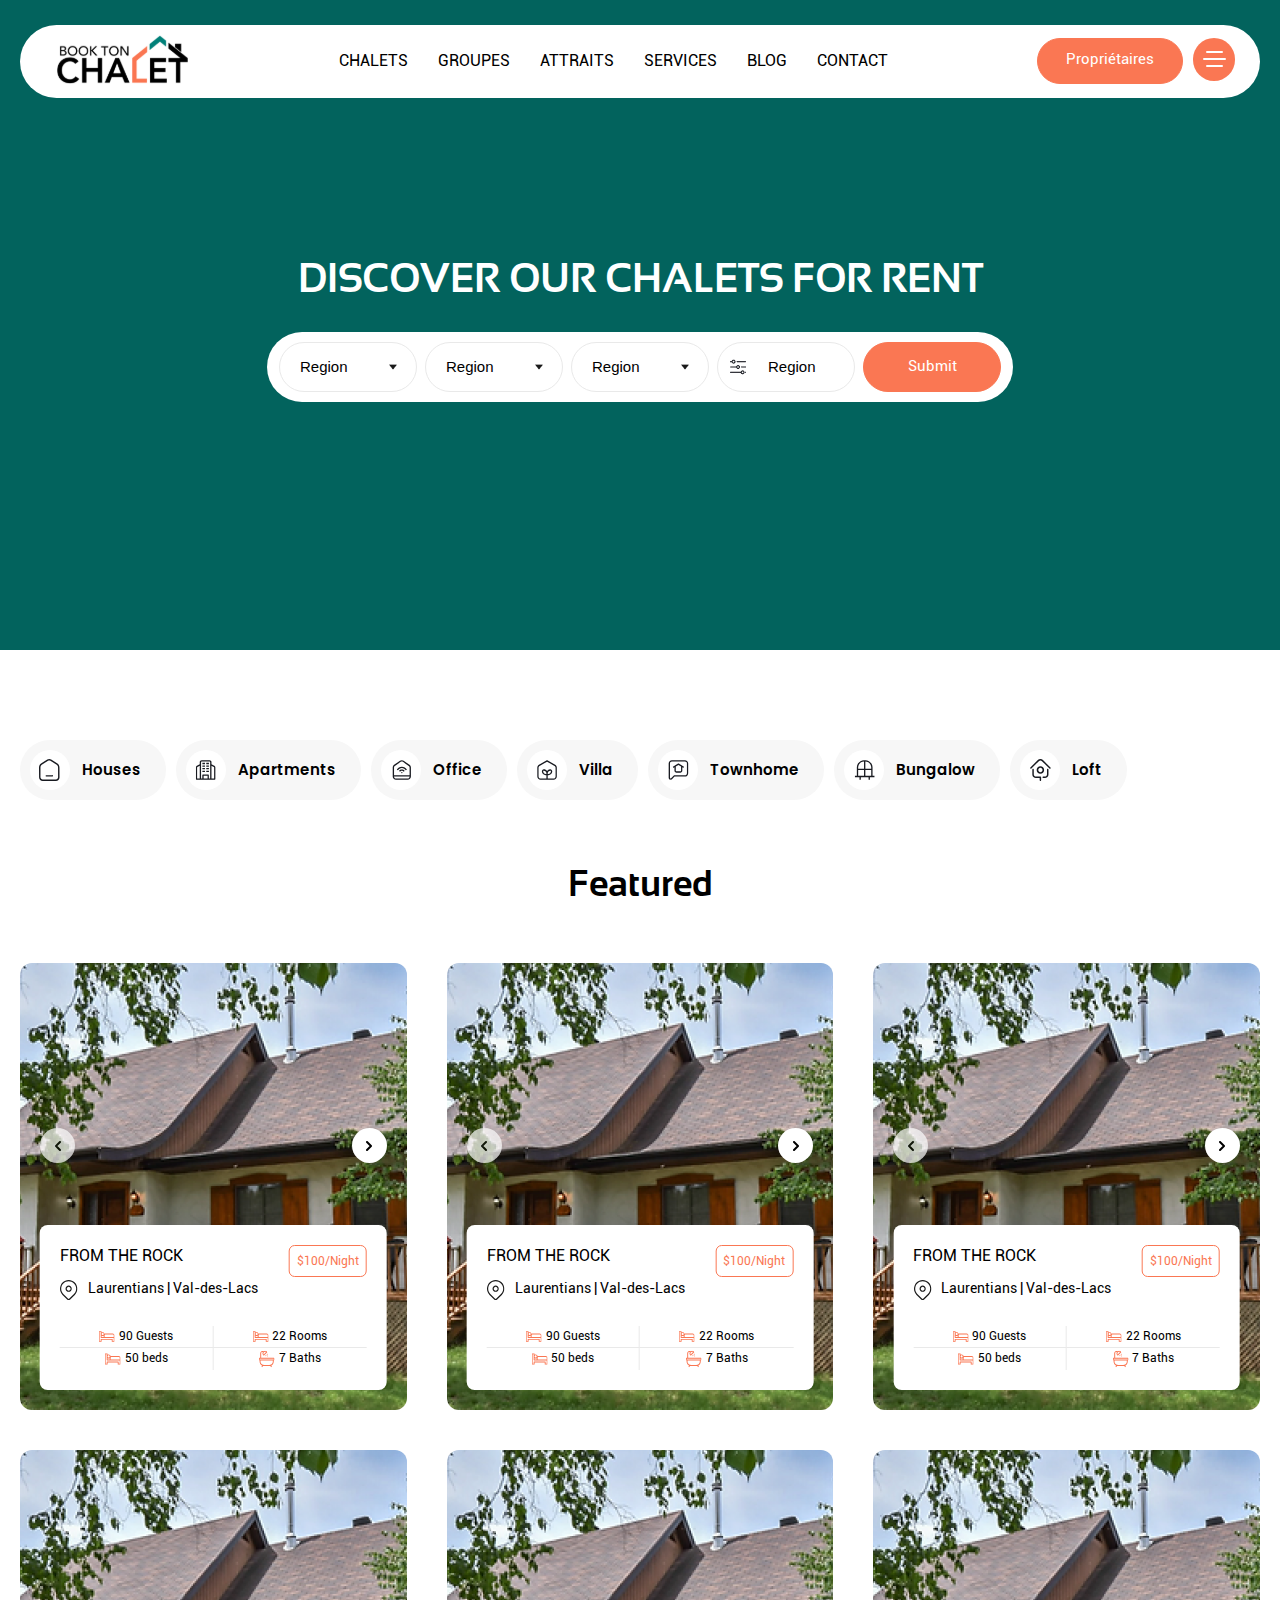
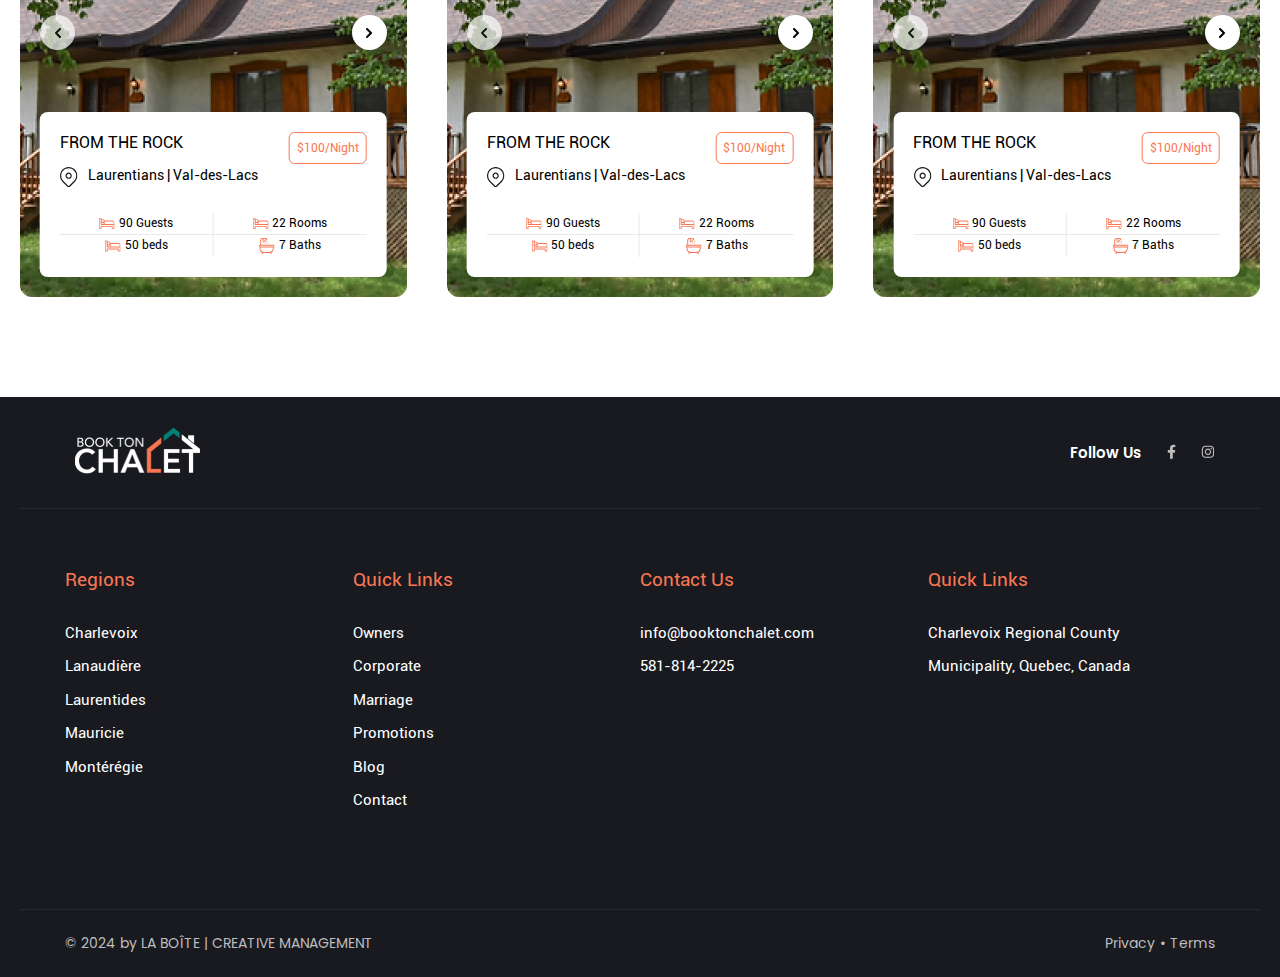
<file: html/search.html>
<!DOCTYPE html>
<html lang="en">
  <head>
    <meta charset="UTF-8" />
    <meta name="viewport" content="width=device-width, initial-scale=1.0" />
    <link rel="stylesheet" href="css/font-awesome.css" />
    <link rel="stylesheet" href="css/slick.css" />
    <link rel="stylesheet" href="css/font.css" />
    <link rel="stylesheet" href="css/styles.css" />
    <link rel="stylesheet" href="css/responsive.css" />
    <title>Book ton Chalet</title>
  </head>

  <body>
    <!-- header-start -->
    <header>
      <a href="#" class="logo"
        ><img src="images/icons/LOGO.svg" alt="loog"
      /></a>
      <nav class="main-nav">
        <ul>
          <li><a href="#">chalets</a></li>
          <li><a href="#">groupes</a></li>
          <li><a href="#">attraits</a></li>
          <li><a href="#">services</a></li>
          <li><a href="#">blog</a></li>
          <li><a href="#">Contact</a></li>
        </ul>
      </nav>
      <div class="menu-right">
        <a href="#" class="btn"> Propriétaires </a>
        <button class="menu-btn">
          <img src="images/icons/Link.svg" alt="" />
        </button>
      </div>
      <nav class="extra-nav">
        <div class="inner">
          <ul class="destop-nav">
            <li><h3>Main Links</h3></li>
            <li><a href="#">chalets</a></li>
            <li><a href="#">groupes</a></li>
            <li><a href="#">attraits</a></li>
            <li><a href="#">services</a></li>
            <li><a href="#">blog</a></li>
            <li><a href="#">Contact</a></li>
          </ul>
          <ul>
            <li><h3>Featured</h3></li>
            <li><a href="#">Houses</a></li>
            <li><a href="#">Apartments</a></li>
            <li><a href="#">Office</a></li>
            <li><a href="#">Villa</a></li>
            <li><a href="#">Townhome</a></li>
            <li><a href="#">Bungalow</a></li>
            <li><a href="#">Loft</a></li>
          </ul>
          <div class="card-d">
            <div class="ts-card-slider" id="ts-slider-1">
              <div><img src="images/card-p1.png" alt="background-image" /></div>
              <div><img src="images/card-p2.png" alt="background-image" /></div>
              <div><img src="images/card-p3.png" alt="background-image" /></div>
            </div>
            <div class="card-details">
              <div class="cd-header">
                <div class="location">
                  <h3>FROM THE ROCK</h3>
                  <div class="pin-type">
                    <img
                      src="images/icons/location-pin.svg"
                      alt="location"
                    />Laurentians | Val-des-Lacs
                  </div>
                </div>
                <a href="#">$100/Night</a>
              </div>

              <ul>
                <li><img src="images/icons/bed.svg" alt="bed" />90 Guests</li>
                <li><img src="images/icons/bed.svg" alt="bed" />22 Rooms</li>
                <li><img src="images/icons/bed.svg" alt="bed" />50 beds</li>
                <li><img src="images/icons/bath.svg" alt="bed" />7 Baths</li>
              </ul>
            </div>
          </div>
        </div>
      </nav>
    </header>
    <!-- header-end-->

    <!-- banner-start -->
    <div class="banner-section search-banner" style="background-image: none">
      <div class="banner-inner">
        <h1 class="main-title">DISCOVER OUR CHALETS FOR RENT</h1>
        <div class="form-wraper">
          <form action="">
            <div class="form-g">
              <select name="Region" id="cars">
                <option value="Region">Region</option>
                <option value="saab">Saab</option>
                <option value="mercedes">Mercedes</option>
                <option value="audi">Audi</option>
              </select>
            </div>
            <div class="form-g">
              <select name="When" id="cars">
                <option value="Region">Region</option>
                <option value="saab">Saab</option>
                <option value="mercedes">Mercedes</option>
                <option value="audi">Audi</option>
              </select>
            </div>
            <div class="form-g">
              <select name="Guests" id="cars">
                <option value="Region">Region</option>
                <option value="saab">Saab</option>
                <option value="mercedes">Mercedes</option>
                <option value="audi">Audi</option>
              </select>
            </div>
            <div class="form-g option">
              <select name="Options" id="cars">
                <option value="Region">Region</option>
                <option value="saab">Saab</option>
                <option value="mercedes">Mercedes</option>
                <option value="audi">Audi</option>
              </select>
            </div>
            <div class="form-g">
              <input type="submit" class="btn" />
            </div>
          </form>
        </div>
      </div>
    </div>
    <!-- banner-end -->

    <!-- tabs-section-start -->
    <section class="tabs-section wtt-section">
      <div class="container">
        <div class="tabs-grid">
          <div class="tab">
            <div class="icon">
              <img src="images/icons/tb-Icon1.svg" alt="tab-icon" />
            </div>
            Houses
          </div>
          <div class="tab">
            <div class="icon">
              <img src="images/icons/tb-Icon2.svg" alt="tab-icon" />
            </div>
            Apartments
          </div>
          <div class="tab">
            <div class="icon">
              <img src="images/icons/tb-Icon3.svg" alt="tab-icon" />
            </div>
            Office
          </div>
          <div class="tab">
            <div class="icon">
              <img src="images/icons/tb-Icon4.svg" alt="tab-icon" />
            </div>
            Villa
          </div>
          <div class="tab">
            <div class="icon">
              <img src="images/icons/tb-Icon5.svg" alt="tab-icon" />
            </div>
            Townhome
          </div>
          <div class="tab">
            <div class="icon">
              <img src="images/icons/tb-Icon6.svg" alt="tab-icon" />
            </div>
            Bungalow
          </div>
          <div class="tab">
            <div class="icon">
              <img src="images/icons/tb-Icon7.svg" alt="tab-icon" />
            </div>
            Loft
          </div>
        </div>
        <h2>Featured</h2>
        <div class="ts-grid-cards">
          <div class="card-d">
            <div class="ts-card-slider" id="ts-slider-1">
              <div><img src="images/card-p1.png" alt="background-image" /></div>
              <div><img src="images/card-p2.png" alt="background-image" /></div>
              <div><img src="images/card-p3.png" alt="background-image" /></div>
            </div>
            <div class="card-details">
              <div class="cd-header">
                <div class="location">
                  <h3>FROM THE ROCK</h3>
                  <div class="pin-type">
                    <img
                      src="images/icons/location-pin.svg"
                      alt="location"
                    />Laurentians | Val-des-Lacs
                  </div>
                </div>
                <a href="#">$100/Night</a>
              </div>

              <ul>
                <li><img src="images/icons/bed.svg" alt="bed" />90 Guests</li>
                <li><img src="images/icons/bed.svg" alt="bed" />22 Rooms</li>
                <li><img src="images/icons/bed.svg" alt="bed" />50 beds</li>
                <li><img src="images/icons/bath.svg" alt="bed" />7 Baths</li>
              </ul>
            </div>
          </div>
          <div class="card-d">
            <div class="ts-card-slider" id="ts-slider-2">
              <div><img src="images/card-p1.png" alt="background-image" /></div>
              <div><img src="images/card-p2.png" alt="background-image" /></div>
              <div><img src="images/card-p3.png" alt="background-image" /></div>
            </div>
            <div class="card-details">
              <div class="cd-header">
                <div class="location">
                  <h3>FROM THE ROCK</h3>
                  <div class="pin-type">
                    <img
                      src="images/icons/location-pin.svg"
                      alt="location"
                    />Laurentians | Val-des-Lacs
                  </div>
                </div>
                <a href="#">$100/Night</a>
              </div>

              <ul>
                <li><img src="images/icons/bed.svg" alt="bed" />90 Guests</li>
                <li><img src="images/icons/bed.svg" alt="bed" />22 Rooms</li>
                <li><img src="images/icons/bed.svg" alt="bed" />50 beds</li>
                <li><img src="images/icons/bath.svg" alt="bed" />7 Baths</li>
              </ul>
            </div>
          </div>
          <div class="card-d">
            <div class="ts-card-slider" id="ts-slider-3">
              <div><img src="images/card-p1.png" alt="background-image" /></div>
              <div><img src="images/card-p2.png" alt="background-image" /></div>
              <div><img src="images/card-p3.png" alt="background-image" /></div>
            </div>
            <div class="card-details">
              <div class="cd-header">
                <div class="location">
                  <h3>FROM THE ROCK</h3>
                  <div class="pin-type">
                    <img
                      src="images/icons/location-pin.svg"
                      alt="location"
                    />Laurentians | Val-des-Lacs
                  </div>
                </div>
                <a href="#">$100/Night</a>
              </div>

              <ul>
                <li><img src="images/icons/bed.svg" alt="bed" />90 Guests</li>
                <li><img src="images/icons/bed.svg" alt="bed" />22 Rooms</li>
                <li><img src="images/icons/bed.svg" alt="bed" />50 beds</li>
                <li><img src="images/icons/bath.svg" alt="bed" />7 Baths</li>
              </ul>
            </div>
          </div>
          <div class="card-d">
            <div class="ts-card-slider" id="ts-slider-4">
              <div><img src="images/card-p1.png" alt="background-image" /></div>
              <div><img src="images/card-p2.png" alt="background-image" /></div>
              <div><img src="images/card-p3.png" alt="background-image" /></div>
            </div>
            <div class="card-details">
              <div class="cd-header">
                <div class="location">
                  <h3>FROM THE ROCK</h3>
                  <div class="pin-type">
                    <img
                      src="images/icons/location-pin.svg"
                      alt="location"
                    />Laurentians | Val-des-Lacs
                  </div>
                </div>
                <a href="#">$100/Night</a>
              </div>

              <ul>
                <li><img src="images/icons/bed.svg" alt="bed" />90 Guests</li>
                <li><img src="images/icons/bed.svg" alt="bed" />22 Rooms</li>
                <li><img src="images/icons/bed.svg" alt="bed" />50 beds</li>
                <li><img src="images/icons/bath.svg" alt="bed" />7 Baths</li>
              </ul>
            </div>
          </div>
          <div class="card-d">
            <div class="ts-card-slider" id="ts-slider-5">
              <div><img src="images/card-p1.png" alt="background-image" /></div>
              <div><img src="images/card-p2.png" alt="background-image" /></div>
              <div><img src="images/card-p3.png" alt="background-image" /></div>
            </div>
            <div class="card-details">
              <div class="cd-header">
                <div class="location">
                  <h3>FROM THE ROCK</h3>
                  <div class="pin-type">
                    <img
                      src="images/icons/location-pin.svg"
                      alt="location"
                    />Laurentians | Val-des-Lacs
                  </div>
                </div>
                <a href="#">$100/Night</a>
              </div>

              <ul>
                <li><img src="images/icons/bed.svg" alt="bed" />90 Guests</li>
                <li><img src="images/icons/bed.svg" alt="bed" />22 Rooms</li>
                <li><img src="images/icons/bed.svg" alt="bed" />50 beds</li>
                <li><img src="images/icons/bath.svg" alt="bed" />7 Baths</li>
              </ul>
            </div>
          </div>
          <div class="card-d">
            <div class="ts-card-slider" id="ts-slider-6">
              <div><img src="images/card-p1.png" alt="background-image" /></div>
              <div><img src="images/card-p2.png" alt="background-image" /></div>
              <div><img src="images/card-p3.png" alt="background-image" /></div>
            </div>
            <div class="card-details">
              <div class="cd-header">
                <div class="location">
                  <h3>FROM THE ROCK</h3>
                  <div class="pin-type">
                    <img
                      src="images/icons/location-pin.svg"
                      alt="location"
                    />Laurentians | Val-des-Lacs
                  </div>
                </div>
                <a href="#">$100/Night</a>
              </div>

              <ul>
                <li><img src="images/icons/bed.svg" alt="bed" />90 Guests</li>
                <li><img src="images/icons/bed.svg" alt="bed" />22 Rooms</li>
                <li><img src="images/icons/bed.svg" alt="bed" />50 beds</li>
                <li><img src="images/icons/bath.svg" alt="bed" />7 Baths</li>
              </ul>
            </div>
          </div>
        </div>
      </div>
    </section>
    <!-- tabs-section-end -->
    <!-- footer-start -->
    <footer>
      <div class="container">
        <div class="footer-top">
          <a href="#" class="logo"
            ><img src="images/icons/LOGO-white.svg" alt="logo"
          /></a>
          <ul class="social-links">
            <li>Follow Us</li>
            <li>
              <a href="#"
                ><img src="images/icons/facebook.svg" alt="facebook"
              /></a>
            </li>
            <li>
              <a href="#"
                ><img src="images/icons/insta.svg" alt="Instagrame"
              /></a>
            </li>
          </ul>
        </div>
        <div class="divider-2"></div>
        <div class="footer-content">
          <div class="f-col">
            <h6>Regions</h6>
            <ul>
              <li><a href="#">Charlevoix</a></li>
              <li><a href="#">Lanaudière</a></li>
              <li><a href="#">Laurentides</a></li>
              <li><a href="#">Mauricie</a></li>
              <li><a href="#">Montérégie</a></li>
            </ul>
          </div>
          <div class="f-col">
            <h6>Quick Links</h6>
            <ul>
              <li><a href="#">Owners</a></li>
              <li><a href="#">Corporate</a></li>
              <li><a href="#">Marriage</a></li>
              <li><a href="#">Promotions</a></li>
              <li><a href="#">Blog</a></li>
              <li><a href="#">Contact</a></li>
            </ul>
          </div>
          <div class="f-col">
            <h6>Contact Us</h6>
            <ul>
              <li><a href="#">info@booktonchalet.com</a></li>
              <li><a href="#"> 581-814-2225</a></li>
            </ul>
          </div>
          <div class="f-col">
            <h6>Quick Links</h6>
            <ul>
              <li>
                Charlevoix Regional County<br />
                Municipality, Quebec, Canada
              </li>
            </ul>
          </div>
        </div>
        <div class="divider-2"></div>
        <div class="footer-bottom">
          <p class="p-text">© 2024 by LA BOÎTE | CREATIVE MANAGEMENT</p>
          <ul>
            <li><a href="#">Privacy</a></li>
            <li>•</li>
            <li><a href="#">Terms</a></li>
          </ul>
        </div>
      </div>
    </footer>
    <!-- footer-end -->
    <!-- js start-->
    <script src="js/Jquery.js"></script>
    <script src="js/slick.min.js"></script>
    <script src="js/custom.js"></script>
    <!-- js end-->
  </body>
</html>
</file>
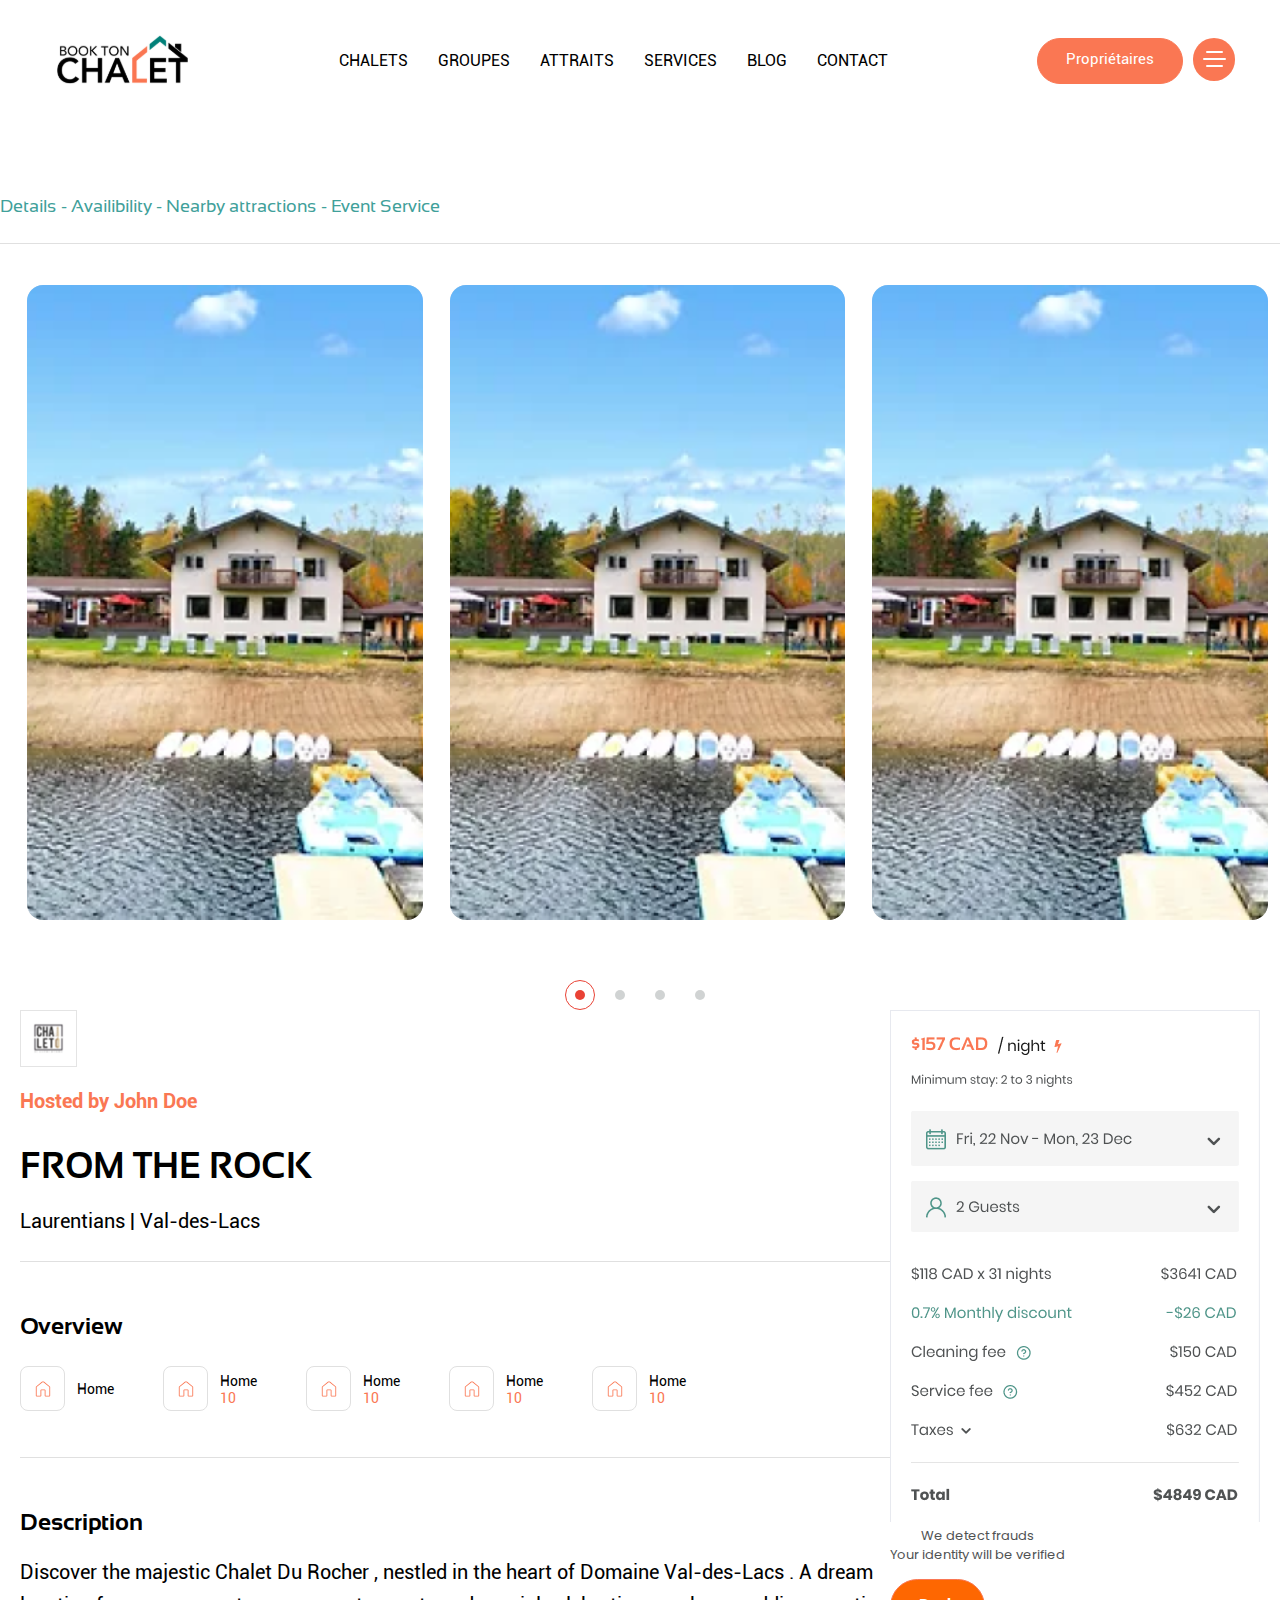
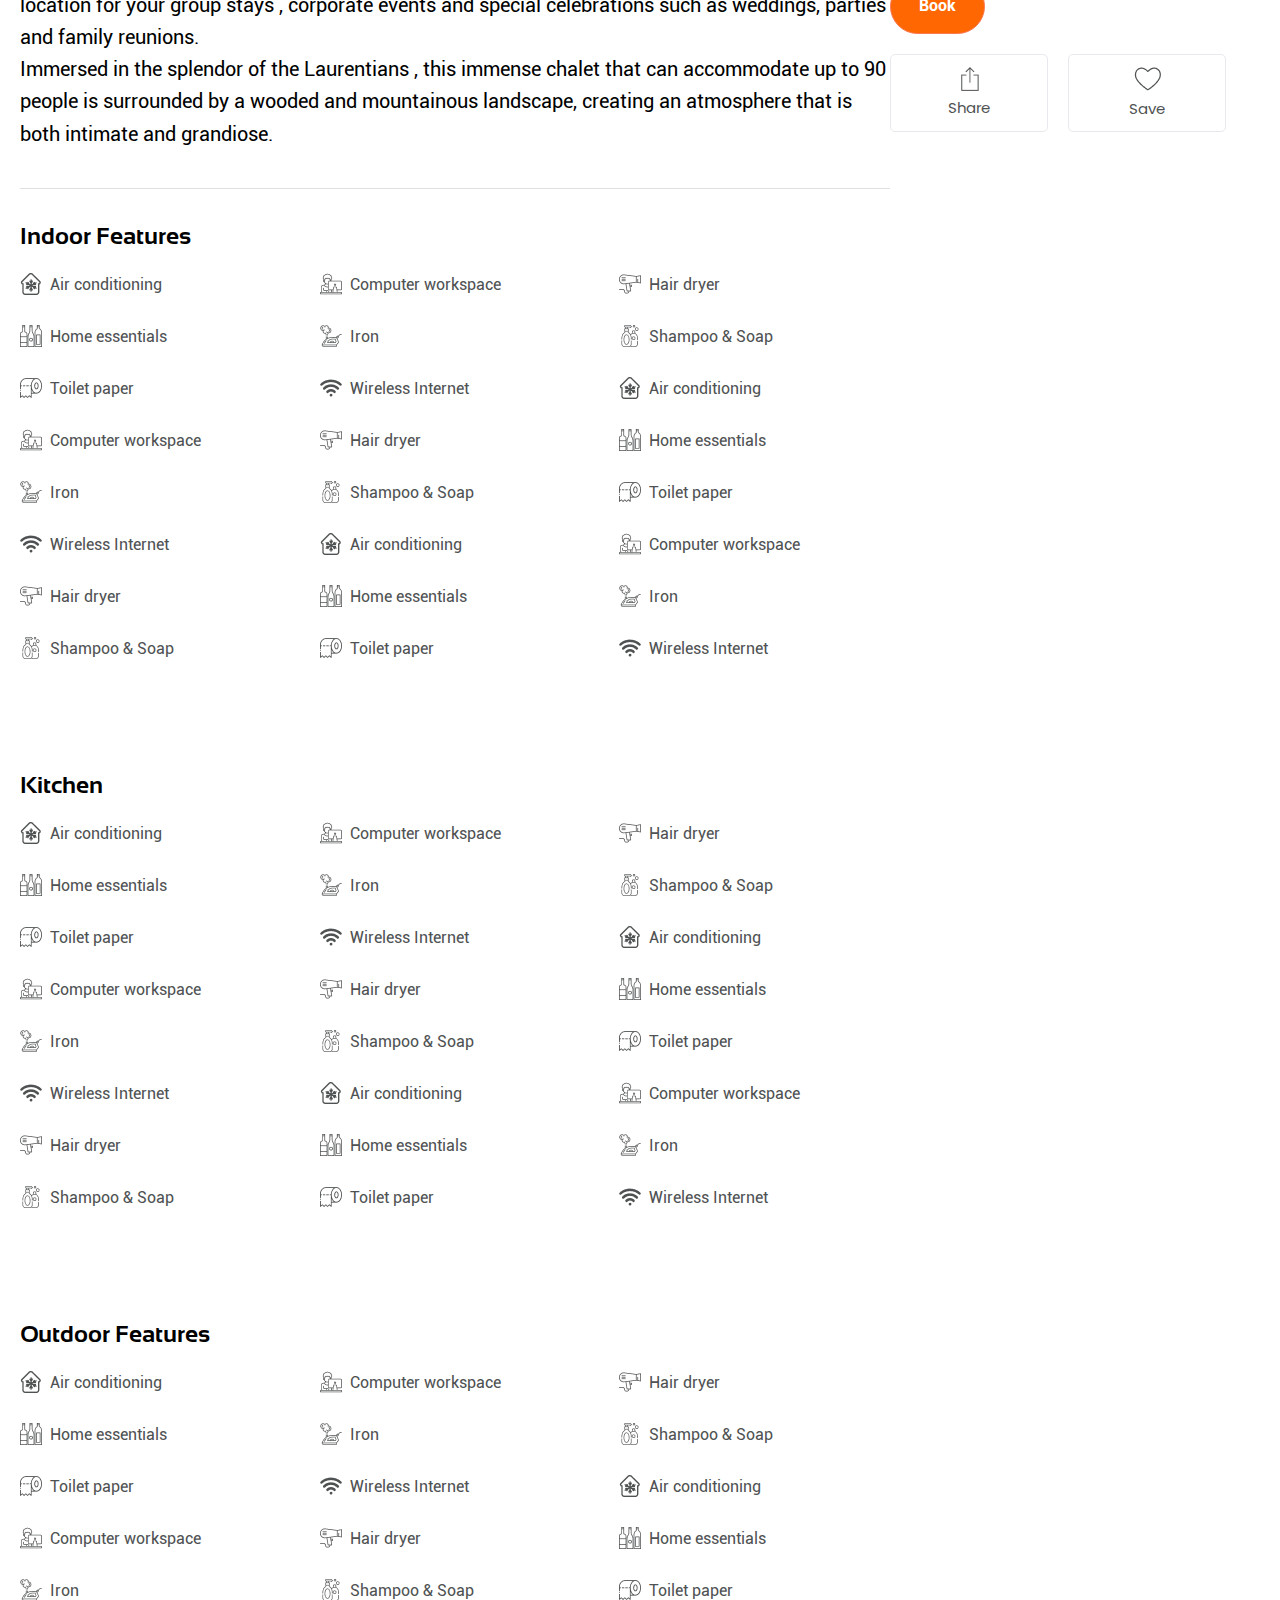
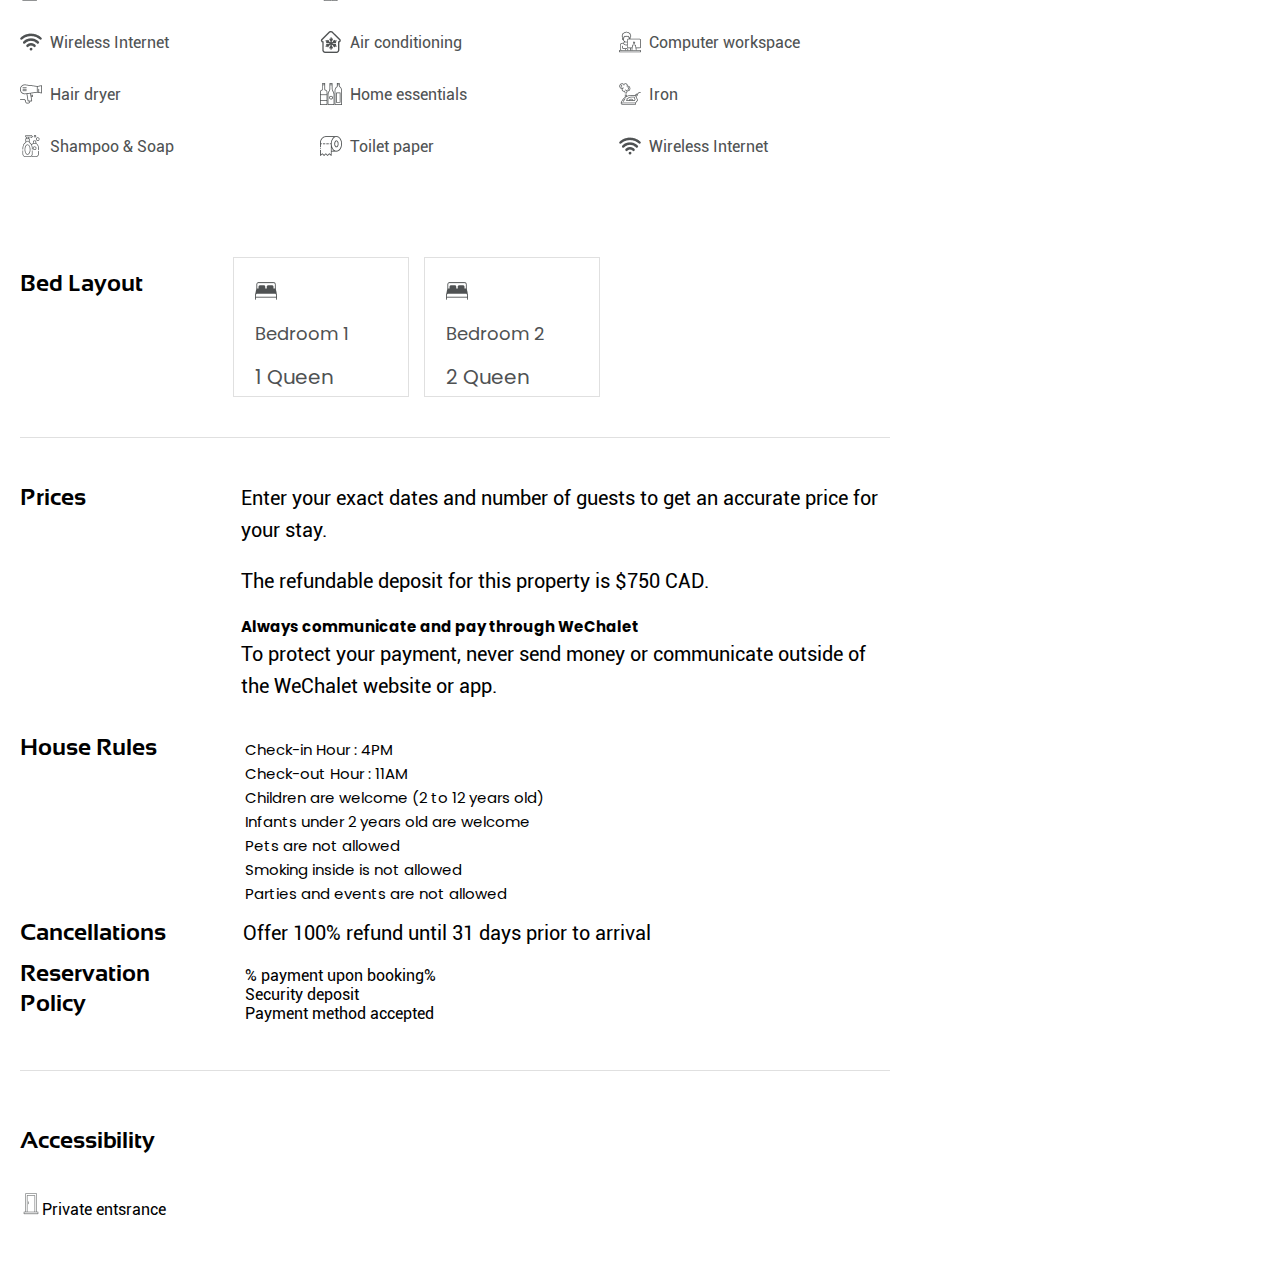
<file: html/service.html>
<!DOCTYPE html>
<html lang="en">
  <head>
    <meta charset="UTF-8" />
    <meta name="viewport" content="width=device-width, initial-scale=1.0" />
    <link rel="stylesheet" href="css/font-awesome.css" />
    <link rel="stylesheet" href="css/slick.css" />
    <link rel="stylesheet" href="css/font.css" />
    <link rel="stylesheet" href="css/styles.css" />
    <link rel="stylesheet" href="css/responsive.css" />
    <title>Book ton Chalet</title>
  </head>

  <body>
    <!-- header-start -->
    <header>
      <a href="#" class="logo"
        ><img src="images/icons/LOGO.svg" alt="loog"
      /></a>
      <nav class="main-nav">
        <ul>
          <li><a href="#">chalets</a></li>
          <li><a href="#">groupes</a></li>
          <li><a href="#">attraits</a></li>
          <li><a href="#">services</a></li>
          <li><a href="#">blog</a></li>
          <li><a href="#">Contact</a></li>
        </ul>
      </nav>
      <div class="menu-right">
        <a href="#" class="btn"> Propriétaires </a>
        <button class="menu-btn">
          <img src="images/icons/Link.svg" alt="" />
        </button>
      </div>
      <nav class="extra-nav">
        <div class="inner">
          <ul class="destop-nav">
            <li><h3>Main Links</h3></li>
            <li><a href="#">chalets</a></li>
            <li><a href="#">groupes</a></li>
            <li><a href="#">attraits</a></li>
            <li><a href="#">services</a></li>
            <li><a href="#">blog</a></li>
            <li><a href="#">Contact</a></li>
          </ul>
          <ul>
            <li><h3>Featured</h3></li>
            <li><a href="#">Houses</a></li>
            <li><a href="#">Apartments</a></li>
            <li><a href="#">Office</a></li>
            <li><a href="#">Villa</a></li>
            <li><a href="#">Townhome</a></li>
            <li><a href="#">Bungalow</a></li>
            <li><a href="#">Loft</a></li>
          </ul>
          <div class="card-d">
            <div class="ts-card-slider" id="ts-slider-1">
              <div><img src="images/card-p1.png" alt="background-image" /></div>
              <div><img src="images/card-p2.png" alt="background-image" /></div>
              <div><img src="images/card-p3.png" alt="background-image" /></div>
            </div>
            <div class="card-details">
              <div class="cd-header">
                <div class="location">
                  <h3>FROM THE ROCK</h3>
                  <div class="pin-type">
                    <img
                      src="images/icons/location-pin.svg"
                      alt="location"
                    />Laurentians | Val-des-Lacs
                  </div>
                </div>
                <a href="#">$100/Night</a>
              </div>

              <ul>
                <li><img src="images/icons/bed.svg" alt="bed" />90 Guests</li>
                <li><img src="images/icons/bed.svg" alt="bed" />22 Rooms</li>
                <li><img src="images/icons/bed.svg" alt="bed" />50 beds</li>
                <li><img src="images/icons/bath.svg" alt="bed" />7 Baths</li>
              </ul>
            </div>
          </div>
        </div>
      </nav>
    </header>
    <!-- header-end-->
    <!-- header-bottom-start -->
    <section class="header-bottom">
      <div class="container">
        <span>Details -</span>
        <span> Availibility -</span>
        <span> Nearby attractions -</span>
        <span>Event Service </span>
      </div>
      <div class="image-slider">
        <div class="slide"><img src="images/card-p3.png" alt="" /></div>
        <div class="slide"><img src="images/card-p3.png" alt="" /></div>
        <div class="slide"><img src="images/card-p3.png" alt="" /></div>
        <div class="slide"><img src="images/card-p3.png" alt="" /></div>
        <div class="slide"><img src="images/card-p3.png" alt="" /></div>
        <div class="slide"><img src="images/card-p3.png" alt="" /></div>
      </div>
    </section>
    <!-- header-bottom-end -->
    <!-- over-section-start -->
    <section class="overview">
      <div class="container">
        <div class="main-content-left">
          <div class="heading">
            <img class="overview-logo" src="images/icons/image 21.svg" alt="" />
            <span>Hosted by John Doe</span>
            <h2>FROM THE ROCK</h2>
            <p>Laurentians | Val-des-Lacs</p>
          </div>
          <div class="overview-content">
            <h3>Overview</h3>
            <div class="icons">
              <div class="icon">
                <div class="img">
                  <img
                    src="images/icons/1976053_home_home page_homepage_homepages_icon 1.svg"
                    alt=""
                  />
                </div>
                <div class="content">
                  <span>Home</span>
                </div>
              </div>
              <div class="icon">
                <div class="img">
                  <img
                    src="images/icons/1976053_home_home page_homepage_homepages_icon 1.svg"
                    alt=""
                  />
                </div>
                <div class="content">
                  <span>Home</span>
                  <span class="num-span">10</span>
                </div>
              </div>
              <div class="icon">
                <div class="img">
                  <img
                    src="images/icons/1976053_home_home page_homepage_homepages_icon 1.svg"
                    alt=""
                  />
                </div>
                <div class="content">
                  <span>Home</span>
                  <span class="num-span">10</span>
                </div>
              </div>
              <div class="icon">
                <div class="img">
                  <img
                    src="images/icons/1976053_home_home page_homepage_homepages_icon 1.svg"
                    alt=""
                  />
                </div>
                <div class="content">
                  <span>Home</span>
                  <span class="num-span">10</span>
                </div>
              </div>
              <div class="icon">
                <div class="img">
                  <img
                    src="images/icons/1976053_home_home page_homepage_homepages_icon 1.svg"
                    alt=""
                  />
                </div>
                <div class="content">
                  <span>Home</span>
                  <span class="num-span">10</span>
                </div>
              </div>
            </div>
          </div>
          <div class="description">
            <h3>Description</h3>
            <p>
              Discover the majestic Chalet Du Rocher , nestled in the heart of
              Domaine Val-des-Lacs . A dream location for your group stays ,
              corporate events and special celebrations such as weddings,
              parties and family reunions.
            </p>
            <p>
              Immersed in the splendor of the Laurentians , this immense chalet
              that can accommodate up to 90 people is surrounded by a wooded and
              mountainous landscape, creating an atmosphere that is both
              intimate and grandiose.
            </p>
          </div>
          <div class="lists">
            <h3>Indoor Features</h3>
            <div class="list">
              <ul>
                <li>
                  <img src="images/icons/list svg 1.png" alt="" />Air
                  conditioning
                </li>
                <li>
                  <img src="images/icons/list img 2.png" alt="" />Computer
                  workspace
                </li>
                <li>
                  <img src="images/icons/list img 3.png" alt="" />Hair dryer
                </li>
                <li>
                  <img src="images/icons/list img 4.png" alt="" />Home
                  essentials
                </li>
                <li><img src="images/icons/list img 5.png" alt="" />Iron</li>
                <li>
                  <img src="images/icons/list img 6.png" alt="" />Shampoo & Soap
                </li>
                <li>
                  <img src="images/icons/list img 7.png" alt="" />Toilet paper
                </li>
                <li>
                  <img src="images/icons/list img 8.png" alt="" />Wireless
                  Internet
                </li>

                <li>
                  <img src="images/icons/list svg 1.png" alt="" />Air
                  conditioning
                </li>
                <li>
                  <img src="images/icons/list img 2.png" alt="" />Computer
                  workspace
                </li>
                <li>
                  <img src="images/icons/list img 3.png" alt="" />Hair dryer
                </li>
                <li>
                  <img src="images/icons/list img 4.png" alt="" />Home
                  essentials
                </li>
                <li><img src="images/icons/list img 5.png" alt="" />Iron</li>
                <li>
                  <img src="images/icons/list img 6.png" alt="" />Shampoo & Soap
                </li>
                <li>
                  <img src="images/icons/list img 7.png" alt="" />Toilet paper
                </li>
                <li>
                  <img src="images/icons/list img 8.png" alt="" />Wireless
                  Internet
                </li>
                <li>
                  <img src="images/icons/list svg 1.png" alt="" />Air
                  conditioning
                </li>
                <li>
                  <img src="images/icons/list img 2.png" alt="" />Computer
                  workspace
                </li>
                <li>
                  <img src="images/icons/list img 3.png" alt="" />Hair dryer
                </li>
                <li>
                  <img src="images/icons/list img 4.png" alt="" />Home
                  essentials
                </li>
                <li><img src="images/icons/list img 5.png" alt="" />Iron</li>
                <li>
                  <img src="images/icons/list img 6.png" alt="" />Shampoo & Soap
                </li>
                <li>
                  <img src="images/icons/list img 7.png" alt="" />Toilet paper
                </li>
                <li>
                  <img src="images/icons/list img 8.png" alt="" />Wireless
                  Internet
                </li>
              </ul>
              <div class="spacer"></div>
            </div>
            <h3>Kitchen</h3>
            <div class="list">
              <ul>
                <li>
                  <img src="images/icons/list svg 1.png" alt="" />Air
                  conditioning
                </li>
                <li>
                  <img src="images/icons/list img 2.png" alt="" />Computer
                  workspace
                </li>
                <li>
                  <img src="images/icons/list img 3.png" alt="" />Hair dryer
                </li>
                <li>
                  <img src="images/icons/list img 4.png" alt="" />Home
                  essentials
                </li>
                <li><img src="images/icons/list img 5.png" alt="" />Iron</li>
                <li>
                  <img src="images/icons/list img 6.png" alt="" />Shampoo & Soap
                </li>
                <li>
                  <img src="images/icons/list img 7.png" alt="" />Toilet paper
                </li>
                <li>
                  <img src="images/icons/list img 8.png" alt="" />Wireless
                  Internet
                </li>

                <li>
                  <img src="images/icons/list svg 1.png" alt="" />Air
                  conditioning
                </li>
                <li>
                  <img src="images/icons/list img 2.png" alt="" />Computer
                  workspace
                </li>
                <li>
                  <img src="images/icons/list img 3.png" alt="" />Hair dryer
                </li>
                <li>
                  <img src="images/icons/list img 4.png" alt="" />Home
                  essentials
                </li>
                <li><img src="images/icons/list img 5.png" alt="" />Iron</li>
                <li>
                  <img src="images/icons/list img 6.png" alt="" />Shampoo & Soap
                </li>
                <li>
                  <img src="images/icons/list img 7.png" alt="" />Toilet paper
                </li>
                <li>
                  <img src="images/icons/list img 8.png" alt="" />Wireless
                  Internet
                </li>
                <li>
                  <img src="images/icons/list svg 1.png" alt="" />Air
                  conditioning
                </li>
                <li>
                  <img src="images/icons/list img 2.png" alt="" />Computer
                  workspace
                </li>
                <li>
                  <img src="images/icons/list img 3.png" alt="" />Hair dryer
                </li>
                <li>
                  <img src="images/icons/list img 4.png" alt="" />Home
                  essentials
                </li>
                <li><img src="images/icons/list img 5.png" alt="" />Iron</li>
                <li>
                  <img src="images/icons/list img 6.png" alt="" />Shampoo & Soap
                </li>
                <li>
                  <img src="images/icons/list img 7.png" alt="" />Toilet paper
                </li>
                <li>
                  <img src="images/icons/list img 8.png" alt="" />Wireless
                  Internet
                </li>
              </ul>
              <div class="spacer"></div>
            </div>
            <h3>Outdoor Features</h3>
            <div class="list">
              <ul>
                <li>
                  <img src="images/icons/list svg 1.png" alt="" />Air
                  conditioning
                </li>
                <li>
                  <img src="images/icons/list img 2.png" alt="" />Computer
                  workspace
                </li>
                <li>
                  <img src="images/icons/list img 3.png" alt="" />Hair dryer
                </li>
                <li>
                  <img src="images/icons/list img 4.png" alt="" />Home
                  essentials
                </li>
                <li><img src="images/icons/list img 5.png" alt="" />Iron</li>
                <li>
                  <img src="images/icons/list img 6.png" alt="" />Shampoo & Soap
                </li>
                <li>
                  <img src="images/icons/list img 7.png" alt="" />Toilet paper
                </li>
                <li>
                  <img src="images/icons/list img 8.png" alt="" />Wireless
                  Internet
                </li>

                <li>
                  <img src="images/icons/list svg 1.png" alt="" />Air
                  conditioning
                </li>
                <li>
                  <img src="images/icons/list img 2.png" alt="" />Computer
                  workspace
                </li>
                <li>
                  <img src="images/icons/list img 3.png" alt="" />Hair dryer
                </li>
                <li>
                  <img src="images/icons/list img 4.png" alt="" />Home
                  essentials
                </li>
                <li><img src="images/icons/list img 5.png" alt="" />Iron</li>
                <li>
                  <img src="images/icons/list img 6.png" alt="" />Shampoo & Soap
                </li>
                <li>
                  <img src="images/icons/list img 7.png" alt="" />Toilet paper
                </li>
                <li>
                  <img src="images/icons/list img 8.png" alt="" />Wireless
                  Internet
                </li>
                <li>
                  <img src="images/icons/list svg 1.png" alt="" />Air
                  conditioning
                </li>
                <li>
                  <img src="images/icons/list img 2.png" alt="" />Computer
                  workspace
                </li>
                <li>
                  <img src="images/icons/list img 3.png" alt="" />Hair dryer
                </li>
                <li>
                  <img src="images/icons/list img 4.png" alt="" />Home
                  essentials
                </li>
                <li><img src="images/icons/list img 5.png" alt="" />Iron</li>
                <li>
                  <img src="images/icons/list img 6.png" alt="" />Shampoo & Soap
                </li>
                <li>
                  <img src="images/icons/list img 7.png" alt="" />Toilet paper
                </li>
                <li>
                  <img src="images/icons/list img 8.png" alt="" />Wireless
                  Internet
                </li>
              </ul>
              <div class="spacer"></div>
            </div>
            <div class="beds">
              <h3>Bed Layout</h3>
              <div class="cards">
                <div class="bed-layout">
                  <img src="images/icons/wc-icon-beds-1.png" alt="" />
                  <span>Bedroom 1</span>
                  <p>1 Queen</p>
                </div>
                <div class="bed-layout">
                  <img src="images/icons/wc-icon-beds-1.png" alt="" />
                  <span>Bedroom 2</span>
                  <p>2 Queen</p>
                </div>
              </div>
            </div>
          </div>
          <div class="prices">
            <div class="price">
              <h3>Prices</h3>
              <div class="content">
                <p>
                  Enter your exact dates and number of guests to get an accurate
                  price for your stay.
                </p>
                <p>The refundable deposit for this property is $750 CAD.</p>
                <span>Always communicate and pay through WeChalet</span>
                <p>
                  To protect your payment, never send money or communicate
                  outside of the WeChalet website or app.
                </p>
              </div>
            </div>
            <div class="rules">
              <h3>House Rules</h3>
              <div class="content">
                <ul>
                  <li>Check-in Hour : 4PM</li>
                  <li>Check-out Hour : 11AM</li>
                  <li>Children are welcome (2 to 12 years old)</li>
                  <li>Infants under 2 years old are welcome</li>
                  <li>Pets are not allowed</li>
                  <li>Smoking inside is not allowed</li>
                  <li>Parties and events are not allowed</li>
                </ul>
              </div>
            </div>
            <div class="cancelation">
              <h3>Cancellations</h3>
              <div class="content">
                <p>Offer 100% refund until 31 days prior to arrival</p>
              </div>
            </div>
            <div class="policy">
              <h3>Reservation Policy</h3>
              <div class="content">
                <ul>
                  <li>% payment upon booking%</li>
                  <li>Security deposit</li>
                  <li>Payment method accepted</li>
                </ul>
              </div>
            </div>
          </div>
          <div class="accessibility">
            <div class="access">
              <h3>Accessibility</h3>
              <ul>
                <li>
                  <img src="images/icons/access.png" alt="" />Private entsrance
                </li>
              </ul>
            </div>
          </div>
        </div>
        <div class="form-right">
          <form>
            <div class="form-top">
              <img src="./images/form-top.png" alt="" />
            </div>
            <div class="form-details">
              <img src="./images/Section.png" alt="" />
            </div>
            <div class="form-bottom">
              <span
                >We detect frauds <br />
                Your identity will be verified</span
              >
              <button type="submit" class="btn">Book</button>
              <div class="btn-row">
                <a href="#" class="share-btn"
                  ><img src="./images/share-icon.png" alt="" />Share</a
                >
                <a href="#" class="share-btn"
                  ><img src="./images/heart.png" alt="" />Save</a
                >
              </div>
            </div>
          </form>
        </div>
      </div>
    </section>
    <!-- overview-section-end -->
    <!-- js start-->
    <script src="js/Jquery.js"></script>
    <script src="js/slick.min.js"></script>
    <script src="js/custom.js"></script>
    <!-- js end-->
  </body>
</html>
</file>
<file: html/css/font.css>
@import url('https://fonts.googleapis.com/css2?family=Poppins:ital,wght@0,100;0,200;0,300;0,400;0,500;0,600;0,700;0,800;0,900;1,100;1,200;1,300;1,400;1,500;1,600;1,700;1,800;1,900&display=swap');
/* googlefonts-------------- */

@font-face {
  font-family: "Sansation";
  src: url("../fonts/SansationLight.woff2") format("woff2"),
    url("../fonts/SansationLight.woff") format("woff");
  font-weight: 300;
  font-style: normal;
  font-display: swap;
}

@font-face {
  font-family: "Sansation";
  src: url("../fonts/SansationBold.woff2") format("woff2"),
    url("../fonts/SansationBold.woff") format("woff");
  font-weight: bold;
  font-style: normal;
  font-display: swap;
}

@font-face {
  font-family: "Sansation";
  src: url("../fonts/SansationBoldItalic.woff2") format("woff2"),
    url("../fonts/SansationBoldItalic.woff") format("woff");
  font-weight: bold;
  font-style: italic;
  font-display: swap;
}

@font-face {
  font-family: "Sansation";
  src: url("../fonts/SansationLightItalic.woff2") format("woff2"),
    url("../fonts/SansationLightItalic.woff") format("woff");
  font-weight: 300;
  font-style: italic;
  font-display: swap;
}

@font-face {
  font-family: "Sansation";
  src: url("../fonts/SansationItalic.woff2") format("woff2"),
    url("../fonts/SansationItalic.woff") format("woff");
  font-weight: normal;
  font-style: italic;
  font-display: swap;
}

@font-face {
  font-family: "Sansation";
  src: url("../fonts/SansationRegular.woff2") format("woff2"),
    url("../fonts/SansationRegular.woff") format("woff");
  font-weight: normal;
  font-style: normal;
  font-display: swap;
}

@font-face {
  font-family: "Roboto Lt";
  src: url("../fonts/Roboto-Light.woff2") format("woff2"),
    url("../fonts/Roboto-Light.woff") format("woff");
  font-weight: 300;
  font-style: normal;
  font-display: swap;
}

@font-face {
  font-family: "Roboto Cn";
  src: url("../fonts/Roboto-Condensed.woff2") format("woff2"),
    url("../fonts/Roboto-Condensed.woff") format("woff");
  font-weight: normal;
  font-style: normal;
  font-display: swap;
}

@font-face {
  font-family: "Roboto";
  src: url("../fonts/Roboto-Italic.woff2") format("woff2"),
    url("../fonts/Roboto-Italic.woff") format("woff");
  font-weight: normal;
  font-style: italic;
  font-display: swap;
}

@font-face {
  font-family: "Roboto";
  src: url("../fonts/Roboto-BoldItalic.woff2") format("woff2"),
    url("../fonts/Roboto-BoldItalic.woff") format("woff");
  font-weight: bold;
  font-style: italic;
  font-display: swap;
}

@font-face {
  font-family: "Roboto Lt";
  src: url("../fonts/Roboto-LightItalic.woff2") format("woff2"),
    url("../fonts/Roboto-LightItalic.woff") format("woff");
  font-weight: 300;
  font-style: italic;
  font-display: swap;
}

@font-face {
  font-family: "Roboto Cn";
  src: url("../fonts/Roboto-CondensedItalic.woff2") format("woff2"),
    url("../fonts/Roboto-CondensedItalic.woff") format("woff");
  font-weight: normal;
  font-style: italic;
  font-display: swap;
}

@font-face {
  font-family: "Roboto Lt";
  src: url("../fonts/Roboto-MediumItalic.woff2") format("woff2"),
    url("../fonts/Roboto-MediumItalic.woff") format("woff");
  font-weight: 500;
  font-style: italic;
  font-display: swap;
}

@font-face {
  font-family: "Roboto";
  src: url("../fonts/Roboto-Regular.woff2") format("woff2"),
    url("../fonts/Roboto-Regular.woff") format("woff");
  font-weight: normal;
  font-style: normal;
  font-display: swap;
}

@font-face {
  font-family: "Roboto Lt";
  src: url("../fonts/Roboto-Medium.woff2") format("woff2"),
    url("../fonts/Roboto-Medium.woff") format("woff");
  font-weight: 500;
  font-style: normal;
  font-display: swap;
}

@font-face {
  font-family: "Roboto Bk";
  src: url("../fonts/Roboto-Black.woff2") format("woff2"),
    url("../fonts/Roboto-Black.woff") format("woff");
  font-weight: 900;
  font-style: normal;
  font-display: swap;
}

@font-face {
  font-family: "Roboto Cn";
  src: url("../fonts/Roboto-BoldCondensedItalic.woff2") format("woff2"),
    url("../fonts/Roboto-BoldCondensedItalic.woff") format("woff");
  font-weight: bold;
  font-style: italic;
  font-display: swap;
}

@font-face {
  font-family: "Roboto Bk";
  src: url("../fonts/Roboto-BlackItalic.woff2") format("woff2"),
    url("../fonts/Roboto-BlackItalic.woff") format("woff");
  font-weight: 900;
  font-style: italic;
  font-display: swap;
}

@font-face {
  font-family: "Roboto";
  src: url("../fonts/Roboto-Bold.woff2") format("woff2"),
    url("../fonts/Roboto-Bold.woff") format("woff");
  font-weight: bold;
  font-style: normal;
  font-display: swap;
}

@font-face {
  font-family: "Roboto Cn";
  src: url("../fonts/Roboto-BoldCondensed.woff2") format("woff2"),
    url("../fonts/Roboto-BoldCondensed.woff") format("woff");
  font-weight: bold;
  font-style: normal;
  font-display: swap;
}
</file>
<file: html/css/styles.css>
:root {
  --primary: #fa7753;
  --orange: #e94235;
  --dark: #181a20;
  --white: #ffffff;
  --black: #000000;
  --offblack: #1a1a1a;
  --offgray: #f7f7f7;
  --grey: #e0e0e0;
  --Cgreen: #02635d;
  --blue: #40a09a;
  --darkgray: #4f5253;
  /* borders */
  --b-light: #e9e9e9;
}
* {
  margin: 0;
  padding: 0;
  box-sizing: border-box;
}

html {
  height: 100%;
  scroll-behavior: smooth;
}

ul,
ol,
p,
h1,
h2,
h3,
h4,
h5,
h6,
a,
span,
label,
div,
body {
  margin: 0;
  padding: 0;
  list-style-type: none;
}

body {
  font-family: Roboto;
}

h2,
.heading-lg,
.main-title {
  font-family: Sansation;
  font-weight: 700;
}
.container {
  max-width: 1434px;
  margin: 0 auto;
}

.clear {
  clear: both;
}

a {
  text-decoration: none;
  display: inline-block;
  color: #fa7753;
  transition: 0.2s all ease-in-out;
}

.main-title {
  font-size: 63px;
  line-height: 78px;
  text-align: center;
}
h2 {
  font-size: 36px;
  line-height: 78px;
  text-align: center;
}
.heading-lg {
  font-size: 60px;
  line-height: 78px;
}
p {
  font-family: Roboto;
  font-size: 20px;
  font-weight: 400;
  line-height: 32.3px;
}
.btn {
  font-family: Roboto;
  font-size: 15px;
  font-weight: 500;
  line-height: 28.5px;
  border-radius: 50px;
  text-align: center;
  color: var(--white);
  border: 1px solid var(--primary);
  background: var(--primary);
  padding: 6px 28px;
}
.btn:hover {
  background-color: var(--white);
  color: var(--primary);
}
header nav ul a,
.lineBtn {
  position: relative;
}
header nav ul a::after,
.lineBtn::after {
  content: "";
  width: 100%;
  height: 2px;
  background-color: var(--primary);
  position: absolute;
  bottom: 0;
  left: 50%;
  transition: 0.3s all ease-in-out;
  transform: translateX(-50%) scale(0);
}
header nav ul a:hover:after,
.lineBtn:hover::after {
  transform: translateX(-50%) scale(1);
}

.cs-arrow {
  width: 35px;
  aspect-ratio: 1/1;
  background-color: var(--white);
  display: flex;
  justify-content: center;
  align-items: center;
  border-radius: 50%;
  border: none;
  position: absolute;
  top: 50%;
  left: 20px;
  z-index: 1;
  cursor: pointer;
  opacity: 0.7;
}
.cs-arrow.slick-next {
  left: auto;
  right: 20px;
  opacity: 1;
}
.slick-dots {
  display: flex;
  justify-content: center;
  gap: 10px;
}
.slick-dots li button {
  font-size: 0;
  border: 1px solid transparent;
  width: 10px;
  height: 10px;
  border-radius: 50%;
  display: flex;
  justify-content: center;
  align-items: center;
  width: 30px;
  height: 30px;
  background-color: transparent;
}
.slick-dots li.slick-active button {
  font-size: 0;
  border: 1px solid var(--orange);
}
.slick-dots li button::after {
  content: "";
  width: 10px;
  height: 10px;
  display: block;
  border-radius: 50%;
  background-color: #12222333;
}
.slick-dots li.slick-active button::after {
  background-color: var(--orange);
}
/* header-css-start */

header {
  position: fixed;
  top: 25px;
  left: 50%;
  z-index: 102;
  transform: translateX(-50%);
  max-width: 1600px;
  width: 100%;
  background-color: var(--white);
  display: flex;
  justify-content: space-between;
  align-items: center;
  padding: 10px 25px;
  border-radius: 50px;
}
.logo {
  margin-left: 10px;
}
header .main-nav ul {
  display: flex;
  justify-content: space-between;
  align-items: center;
  gap: 47px;
}
header .main-nav ul a {
  font-size: 16px;
  font-weight: 400;
  line-height: 30.4px;
  color: var(--black);
  text-transform: uppercase;
}
header .main-nav ul a:hover {
  color: var(--primary);
}
.menu-right {
  display: flex;
  gap: 10px;
}
.menu-btn {
  border: none;
  background: none;
  cursor: pointer;
}
.menu-btn img {
  transition: 0.3s all ease-in-out;
}
.menu-btn.active img {
  transform: rotateZ(90deg);
}
.divider-1 {
  width: 100%;
  height: 1px;
  background: #c7c4c4;
}
.divider-2 {
  width: 100%;
  height: 1px;
  background: #26282d;
}
header > * {
  z-index: 21;
}
.extra-nav {
  position: fixed;
  top: 35px;
  left: 0;
  width: 100%;
  height: 0;
  transform-origin: top;
  /* transition: 0.3s all ease-in-out; */
  background-color: var(--white);
  z-index: 1;
  overflow: hidden;
  border-radius: 0 0 30px 30px;
  padding-top: 120px;
  padding-bottom: 150px;
  height: calc(100vh - 130px);
}

.extra-nav .inner {
  color: var(--white);
  z-index: 11;
  display: flex;
  justify-content: center;
  height: 100%;
  gap: 25px;
  background-color: transparent;
  transition: 0.3s 0.2s all ease-in-out;
}
.extra-nav.active .inner {
  opacity: 1;
  display: flex;
}
.extra-nav .inner > ul {
  max-width: 320px;
  width: 100%;
  padding: 15px;
  border-right: 2px solid var(--primary);
}

.extra-nav .inner ul li h3 {
  font-size: 26px;
  line-height: 40px;
  margin-bottom: 25px;
  color: var(--primary);
}
.extra-nav .inner ul li a {
  font-size: 20px;
  line-height: 36px;
  color: var(--black);
  text-transform: capitalize;
}
.extra-nav .inner .card-d {
  max-width: 445px;
  height: fit-content;
}

.text-2 {
  font-family: Roboto;
  font-size: 20px;
  font-weight: 500;
  line-height: 32.3px;
  text-align: center;
  max-width: 900px;
  margin: 0 auto 40px;
}
/* header-css-end */

/* banner-css-start */

.banner-section {
  height: 100vh;
  background-size: cover;
  background-repeat: no-repeat;
  background-attachment: fixed;
  display: flex;
  justify-content: center;
  align-items: center;
}
.banner-section .banner-inner {
  text-align: center;
  max-width: 1050px;
}
.banner-section .banner-inner h1 {
  margin-bottom: 25px;
}
.banner-section .banner-inner p {
  margin-bottom: 50px;
}
.form-wraper {
  background-color: var(--white);
  padding: 10px 12px;
  border-radius: 50px;
}
.form-wraper form {
  display: grid;
  grid-template-columns: repeat(5, 1fr);
  gap: 8px;
}
.form-wraper form select {
  font-size: 15px;
  font-weight: 400;
  line-height: 28px;
  width: 100%;
  background-color: var(--white);
  padding: 10px 20px;
  border-radius: 50px;
  border: 1px solid var(--b-light);
  appearance: none;
  cursor: pointer;
  outline: none;
  background: url(../images/icons/presentation.png) no-repeat 85% center;
  transition: 0.2s all ease-in-out;
}
.form-wraper form .option select {
  padding-left: 50px;
  background: url(../images/icons/option.png) no-repeat 10% center;
}
.form-wraper form input[type="submit"] {
  width: 100%;
  height: 100%;
  cursor: pointer;
  transition: 0.2s all ease-in-out;
}
/* banner-css-end */

/* tabs-section-css-start */
.tabs-section {
  padding: 25px 0 100px;
}
.tabs-section .tabs-grid {
  display: flex;
  justify-content: center;
  align-items: center;
  gap: 10px;
  margin-bottom: 57px;
}
.tabs-section .tabs-grid .tab {
  display: flex;
  align-items: center;
  gap: 12px;
  padding: 10px 25px 10px 10px;
  border-radius: 50px;
  background-color: var(--offgray);
  font-family: Poppins;
  font-size: 15px;
  font-weight: 600;
  line-height: 18px;
  cursor: pointer;
  transition: 0.2s all ease-in-out;
}
.tabs-section .tabs-grid .tab:hover {
  background-color: var(--primary);
  color: var(--white);
}
.tabs-section .tabs-grid .tab .icon {
  width: 50px;
  aspect-ratio: 1/1;
  background-color: var(--white);
  border-radius: 50%;
  display: flex;
  justify-content: center;
  align-items: center;
}

.ts-grid-cards {
  padding-top: 40px;
  display: grid;
  grid-template-columns: repeat(3, 1fr);
  gap: 40px;
}
.card-d .card-details {
  background: var(--white);
  border-radius: 8px;
  padding: 20px;
}
.card-d {
  /* aspect-ratio: 1/2; */
  position: relative;
  border-radius: 12px;
  overflow: hidden;
  font-size: 0;
}
.card-d > img {
  width: 100%;
  height: 100%;
  object-fit: cover;
}
.card-d .card-details {
  position: absolute;
  bottom: 20px;
  width: calc(100% - 40px);
  left: 50%;
  transform: translateX(-50%);
  color: var(--black);
}
.card-d .card-details .cd-header {
  display: flex;
  align-items: flex-start;
  margin-bottom: 25px;
}
.card-d .card-details h3 {
  font-family: Roboto;
  font-size: 19px;
  font-weight: 500;
  line-height: 22.8px;
  text-align: left;
  width: 100%;
}
.card-d .card-details .cd-header a {
  border: 1px solid var(--primary);
  padding: 12px 10px;
  border-radius: 6px;
  font-size: 14px;
}
.card-d .card-details .location {
  display: flex;
  align-items: center;
  flex-wrap: wrap;
  gap: 12px;
  font-size: 16px;
}
.card-d .card-details ul {
  display: grid;
  justify-content: center;
  grid-template-columns: repeat(4, 1fr);
}
.card-d .pin-type {
  display: flex;
  gap: 10px;
  font-size: 14px;
}
.card-d .card-details ul li {
  display: flex;
  gap: 4px;
  justify-content: center;
  padding: 2px 3px;
  width: 100%;
  border-right: 1px solid #e9e9e9;
  font-family: Roboto;
  font-size: 14px;
  line-height: 17.6px;
}
.card-d .card-details ul li:last-child {
  border-right: none;
}
/* tabs-section-css-end */

/* banner-text-start */
.banner-text {
  height: 100vh;
  background-size: cover;
  background-repeat: no-repeat;
  background-attachment: fixed;
  display: flex;
  justify-content: center;
  align-items: center;
}
.banner-text h2 {
  font-family: Sansation;
  font-size: 60px;
  font-weight: 700;
  line-height: 78px;
  text-align: center;
  color: var(--white);
}
/* banner-text-end */

.landscapes-section {
  padding: 80px 0;
}
.landscapes-section .grid-gallery {
  display: flex;
  flex-wrap: wrap;
  gap: 15px;
  padding-top: 40px;
}
.landscapes-section .grid-gallery .gg-card {
  border-radius: 16px;
  overflow: hidden;
  width: 25%;
  position: relative;
  font-size: 0;
}
.landscapes-section .grid-gallery .gg-card::after {
  content: "";
  background: linear-gradient(
    180deg,
    rgba(26, 26, 26, 0.8) 0%,
    rgba(26, 26, 26, 0.1) 60%,
    rgba(0, 0, 0, 0) 100%
  );
  position: absolute;
  top: 0;
  left: 0;
  z-index: 1;
  width: 100%;
  height: 100%;
}
.landscapes-section .grid-gallery .gg-card:last-child,
.landscapes-section .grid-gallery .gg-card:first-child {
  width: 47%;
}

.landscapes-section .grid-gallery .gg-card h5 {
  font-family: Sansation;
  font-size: 24px;
  font-weight: 700;
  line-height: 25.2px;
  text-align: left;
  position: absolute;
  top: 0;
  left: 0;
  z-index: 2;
  padding: 70px 50px;
  color: var(--white);
}

/* 
 */

.uniqe-slider-section {
  padding: 80px 0;
  background-color: var(--offgray);
}
.uniqe-slider-section .container {
  max-width: calc(100% - 80px);
}
.uniqe-slider-section .slider-gallery {
  /* display: grid;
  grid-template-columns: repeat(5, 1fr); */
  gap: 15px;
  padding-top: 40px;
}
.uniqe-slider-section .slick-dots {
  margin: 75px 0 0;
}
.uniqe-slider-section .slider-gallery .us-card {
  border-radius: 16px;
  overflow: hidden;
  position: relative;
  margin: 0 15px;
  aspect-ratio: 1/1.5;
}
.uniqe-slider-section .slider-gallery .us-card img {
  width: 100%;
  aspect-ratio: 1/1.5;
  object-fit: cover;
}
.uniqe-slider-section .slider-gallery .us-card::after {
  content: "";
  background: linear-gradient(
    180deg,
    rgba(26, 26, 26, 0.8) 0%,
    rgba(26, 26, 26, 0.1) 60%,
    rgba(0, 0, 0, 0) 100%
  );
  position: absolute;
  top: 0;
  left: 0;
  z-index: 1;
  width: 100%;
  height: 100%;
}

.uniqe-slider-section .slider-gallery .us-card h5 {
  font-family: Sansation;
  font-size: 24px;
  font-weight: 700;
  line-height: 25.2px;
  text-align: left;
  position: absolute;
  top: 0;
  left: 0;
  z-index: 2;
  padding: 40px;
  color: var(--white);
}

.three-column {
  padding: 90px 0;
}
.three-column .container {
  display: grid;
  grid-template-columns: repeat(3, 1fr);
}
.three-column .thc-card {
  text-align: center;
  max-width: 300px;
  margin: 0 auto;
}
.three-column .thc-card h5 {
  font-family: Sansation;
  font-size: 21px;
  font-weight: 400;
  line-height: 25.2px;
  color: var(--offblack);
  margin-block: 24px;
}
.three-column .thc-card p {
  font-size: 15px;
  font-weight: 400;
  line-height: 24px;
  color: var(--offblack);
  margin-bottom: 15px;
}
.three-column .thc-card p span {
  color: var(--primary);
}

/* footer-css-start */

footer {
  background-color: var(--dark);
}
footer .container > div {
  padding-left: 45px;
  padding-right: 45px;
}
footer .footer-top {
  padding: 30px 0;
  display: flex;
  justify-content: space-between;
}
footer .footer-top .social-links {
  display: flex;
  align-items: center;
  gap: 25px;
  font-family: Poppins;
  font-size: 15px;
  font-weight: 600;
  line-height: 15px;
  text-align: left;
  color: var(--white);
}

footer .footer-content {
  display: grid;
  grid-template-columns: repeat(4, 1fr);
  padding: 60px 0;
  min-height: 400px;
}
footer .footer-content h6 {
  font-family: Roboto;
  font-size: 19px;
  font-weight: 500;
  line-height: 22.8px;
  text-align: left;
  color: var(--primary);
  margin-bottom: 25px;
}
footer .footer-content li,
footer .footer-content li a {
  font-family: "Roboto";
  font-size: 15px;
  font-weight: 400;
  line-height: 33.5px;
  text-align: left;
  color: var(--white);
}
footer .footer-bottom {
  display: flex;
  justify-content: space-between;
  padding: 20px 0;
}
footer .footer-bottom li,
footer .footer-bottom li a,
footer .footer-bottom .p-text {
  font-family: "Poppins";
  font-size: 14px;
  font-weight: 400;
  line-height: 26.6px;
  text-align: left;
  color: #bebdbd;
}
footer .footer-bottom ul {
  display: flex;
  gap: 5px;
}
/* footer-css-end */
/* service page styling*/
.header-bottom img {
  width: 100%;
  height: 100%;
  object-fit: cover;
  max-width: 603px;
  min-height: 635px;
}
.header-bottom {
  padding: 170px 0 0;
  overflow: hidden;
}
.header-bottom .container {
  padding: 26px 0;
  border-bottom: 1px solid var(--grey);
  margin-bottom: 41px;
}
.header-bottom span {
  font-family: "Sansation";
  font-weight: 400;
  font-size: 18px;
  color: var(--blue);
}
.header-bottom .image-slider .slide {
  max-width: 603px;
  min-height: 635px;
  width: 100% !important;
  height: 100%;
  border-radius: 16px;
  background-color: var(--grey);
  overflow: hidden;
}
.header-bottom .image-slider .slick-track {
  display: flex;
  justify-content: center;
  gap: 27px;
  margin: 0 0 60px;
}
/* header-bottom-end */
.overview h3 {
  font-family: "Sansation";
  font-weight: 700;
  font-size: 24px;
  line-height: 52px;
}
.overview p {
  font-family: "Roboto";
  font-weight: 400;
  font-size: 20px !important;
}
.overview .overview-logo {
  margin-bottom: 4px;
}
.overview .container {
  display: flex;
  justify-content: space-between;
}
.overview .heading {
  padding-bottom: 24px;
  border-bottom: 1px solid var(--grey);
}
.overview .heading span {
  display: block;
  font-family: "Roboto";
  font-weight: bold;
  font-size: 20px;
  color: var(--primary);
  line-height: 52px;
}
.overview .heading h2 {
  text-align: left;
}
/* .overview p {
  font-family: "Roboto";
  font-weight: 400;
  font-size: 16px;
  line-height: 30px;
} */
.overview .overview-content {
  padding: 38px 0 46px;
  border-bottom: 1px solid var(--grey);
}

.overview .overview-content h3 {
  margin-bottom: 14px;
}
.overview .overview-content .icons .img {
  width: 45px;
  aspect-ratio: 1/1;
  display: flex;
  justify-content: center;
  align-items: center;
  border: 1px solid var(--grey);
  border-radius: 8px;
}
.overview .overview-content .icons .icon {
  display: flex;
  align-items: center;
  gap: 12px;
}
.overview .overview-content .icons {
  display: flex;
  gap: 49px;
}
.overview .overview-content .icon span {
  font-family: "Roboto";
  font-weight: 400;
  font-size: 14px;
}
.overview .description {
  padding: 38px 0;
  border-bottom: 1px solid var(--grey);
}
.overview .description h3 {
  margin-bottom: 8px;
}
.overview .lists {
  padding: 21px 0 0;
}
.overview .lists h3 {
  margin-bottom: 11px;
}

.overview .lists ul {
  display: flex;
  flex-wrap: wrap;
  gap: 30px;
}
.overview .lists li {
  display: flex;
  align-items: center;
  gap: 8px;
  color: var(--darkgray);
  width: 31%;
}
.overview .lists .break {
  width: 73px;
}
.overview .beds {
  display: flex;
  gap: 85px;
  border-bottom: 1px solid var(--grey);
  padding-bottom: 40px;
}
.overview .beds h3 {
  width: 170px;
}
.overview .cards {
  width: 100%;
  display: flex;
  gap: 15px;
}
.overview .beds .bed-layout {
  max-width: 176px;
  width: 100%;
  height: 140px;
  border: 1px solid var(--grey);
  padding: 21px;
}
.overview .beds img {
  margin-bottom: 15px;
}
.overview .beds span {
  font-family: "Poppins";
  font-size: 700;
  font-size: 18px;
  line-height: 25px;
  color: var(--darkgray);
  display: block;
  margin-bottom: 19px;
}
.overview .beds p {
  font-family: "Poppins";
  font-size: 15px;
  font-weight: 400;
  line-height: 24px;
  color: var(--darkgray);
}
.overview .prices {
  padding: 33px 0 47px;
  border-bottom: 1px solid var(--grey);
}
.overview .prices .price {
  display: flex;
  gap: 155px;
  align-items: baseline;
}
.overview .prices .price p {
  margin-bottom: 18px;
}
.overview .prices .price span {
  font-family: "Poppins";
  font-weight: 700;
  font-size: 15px;
}
.overview .rules {
  display: flex;
  align-items: baseline;
  gap: 88px;
}
.overview .rules li {
  font-family: "Poppins";
  font-weight: 400;
  font-size: 15px;
  line-height: 24px;
}
.overview .cancelation {
  display: flex;
  align-items: baseline;
  gap: 77px;
}
.overview .policy h3 {
  max-width: 135px;
  line-height: 30px;
}
.overview .policy {
  display: flex;
  align-items: baseline;
  gap: 90px;
}
.overview .accessibility {
  padding: 43px 0 50px;
}
.overview .accessibility h3 {
  margin-bottom: 26px;
}
.form-top {
  width: 370px;
  margin-bottom: -5px;
}

.form-top img {
  width: 100%;
  height: auto;
}
.overview .main-content-left {
  max-width: 1003px;
}
.form-bottom span {
  font-size: 13px;
  line-height: 19px;
  font-family: "Poppins", sans-serif;
  font-weight: 400;
  text-align: center;
  color: #4f5253;
  display: inline-block;
  margin-bottom: 15px;
}
l .form-bottom {
  display: flex;
  flex-direction: column;
  padding-inline: 20px;
  padding-bottom: 20px;
  border: 1px solid #e7e9ef;
  border-top: 0;
  margin-top: -5px;
}
.form-bottom .btn {
  display: block;
  background-color: #fe6701;
  font-weight: bold;
  transition: 0.3s;
  cursor: pointer;
  font-size: 16px;
  padding: 12px 28px;
}
.form-bottom .btn:hover {
  color: #fff;
  scale: 0.8;
}
.share-btn {
  width: 158px;
  min-height: 78px;
  border: 1px solid #e7e9ef;
  display: flex;
  justify-content: center;
  align-items: center;
  flex-direction: column;
  margin-top: 20px;
  font-size: 15px;
  color: #4f5253;
  font-family: "Poppins", sans-serif;
  font-weight: 400;
  border-radius: 5px;
}
.share-btn img {
  margin-bottom: 5px;
}
.form-bottom .btn-row {
  display: flex;
  gap: 20px;
}
.num-span {
  color: var(--primary);
  display: block;
}
.spacer {
  height: 100px;
}

.wtt-section {
  padding: 60px 0 100px;
}
.wtt-banner {
  flex-direction: column;
}
.wtt-banner h2 {
  width: 100%;
  margin-bottom: 25px;
}
.wtt-banner h2 {
  width: 100%;
}

.wtt-banner p {
  color: var(--white);
}

.search-banner {
  height: 650px;
  background-color: var(--Cgreen);
  background-image: none;
}
.search-banner h1 {
  color: var(--white);
}
.search-banner .banner-inner {
  text-align: center;
  max-width: 1100px;
}
</file>
<file: html/css/responsive.css>
/* responsiver-start-css */

@media (max-width: 1600px) {
  .cs-arrow {
    top: 37%;
  }
  header {
    max-width: calc(100% - 40px);
  }
  .container {
    padding: 0 20px;
  }
  /* header------------ */

  .ts-grid-cards .card-d .card-details ul {
    grid-template-columns: repeat(2, 1fr);
  }
  .ts-grid-cards .card-d .card-details ul li:nth-child(2) {
    border-right: none;
  }
  .ts-grid-cards .card-d .card-details ul li:nth-child(1),
  .ts-grid-cards .card-d .card-details ul li:nth-child(2) {
    border-bottom: 1px solid var(--b-light);
  }
  .uniqe-slider-section .container {
    max-width: 100%;
  }
}

@media (max-width: 1280px) {
  .main-title {
    font-size: 40px;
    line-height: 58px;
  }
  header .main-nav ul {
    gap: 30px;
  }
  .logo {
    max-width: 135px;
  }
  .logo img {
    width: 100%;
  }
  /* header--------- */

  .banner-section select {
    width: 80%;
  }
  .banner-section .form-wraper {
    margin: 0 20px;
  }
  /* banner------------ */
  .tabs-section .tabs-grid {
    overflow-x: auto;
    flex-wrap: nowrap;
    justify-content: flex-start;
    padding-bottom: 10px;
    margin-bottom: 35px;
  }
  .ts-grid-cards .card-d .card-details ul li {
    font-size: 12px;
  }
  .tabs-section .tabs-grid .tab .icon {
    width: 40px;
  }
  .card-d .card-details h3 {
    font-size: 16px;
  }
  .banner-text {
    height: 77vh;
  }
  /* tab-section-------------- */
  .landscapes-section .grid-gallery {
    gap: 11px;
  }
  /* landscapes-section----------------- */
  .uniqe-slider-section {
    padding: 55px 0;
  }
  .uniqe-slider-section .slider-gallery .us-card h5 {
    top: 40px;
    right: 0;
    margin: 0 auto;
    width: 80%;
    padding: 0;
    font-size: 22px;
  }
  .tabs-section .tabs-grid {
    margin-top: 30px;
  }
  .card-d .card-details .cd-header a {
    padding: 8px 7px;
    font-size: 12px;
  }
}
@media (max-width: 1024px) {
  .ts-grid-cards {
    grid-template-columns: repeat(2, 1fr);
  }
  .extra-nav .inner ul li a {
    font-size: 20px;
    line-height: 34px;
  }
  .wtt-section {
    padding: 35px 0 50px;
  }
}
@media (max-width: 992px) {
  .main-nav {
    display: none;
  }
  header .main-nav ul {
    flex-direction: column;
    align-items: center;
  }
  .main-nav .active li {
    margin-bottom: 42px;
  }

  .main-nav a {
    font-size: 15px;
  }
  .active header {
    max-width: 100%;
  }
  header .main-nav {
    max-width: 100%;
  }

  /* tabs-section------------- */
  .ts-grid-cards .card-d .card-details ul li {
    font-size: 11px;
  }
  /* uniqe-slider-section------------- */
  .uniqe-slider-section .slider-gallery .us-card h5 {
    font-size: 20px;
  }
  /* three-column--------- */
  .three-column .thc-card {
    max-width: 265px;
  }
  h2 {
    font-size: 30px;
    line-height: 50px;
  }
  .landscapes-section .grid-gallery .gg-card {
    width: 32%;
  }
  .landscapes-section .grid-gallery .gg-card:last-child,
  .landscapes-section .grid-gallery .gg-card:first-child {
    width: 65%;
  }
  .three-column .container {
    gap: 16px;
  }
  footer .container > div {
    padding-left: 0;
    padding-right: 0;
  }
  .three-column .container {
    grid-template-columns: repeat(2, 1fr);
  }
  footer .footer-content {
    grid-template-columns: repeat(2, 1fr);
  }
}

@media (max-width: 767px) {
  .btn {
    font-size: 15px;
    line-height: 18.5px;
  }
  .main-title {
    font-size: 32px;
    line-height: 46px;
  }
  .logo {
    max-width: 112px;
  }
  .menu-right .btn {
    display: none;
  }
  .banner-section {
    align-items: flex-end;
    padding: 15px;
  }
  .extra-nav .inner {
    padding: 25px;
  }
  .extra-nav .inner {
    flex-direction: column;
    align-items: center;
    justify-content: center;
  }
  h2 {
    font-size: 30px;
    line-height: 41px;
  }
  .banner-section .banner-inner {
    min-height: 450px;
    padding-bottom: 25px;
  }
  .form-wraper {
    border-radius: 26px;
  }
  .form-wraper form {
    display: grid;
    grid-template-columns: repeat(2, 1fr);
    gap: 8px;
  }
  .form-g:last-child {
    grid-column: 1 / -1;
  }
  .ts-grid-cards {
    grid-template-columns: repeat(1, 1fr);
  }
  .banner-text h2 {
    font-size: 35px;
    line-height: 46px;
  }
  .three-column .container {
    grid-template-columns: repeat(1, 1fr);
  }
  .landscapes-section .grid-gallery .gg-card:last-child,
  .landscapes-section .grid-gallery .gg-card:first-child,
  .landscapes-section .grid-gallery .gg-card {
    width: 48%;
  }
  footer .footer-content .f-col {
    width: 48%;
  }
  footer .footer-bottom {
    flex-direction: column;
    align-items: center;
  }
  .wtt-section {
    padding: 60px 0 50px;
  }
  .wtt-section h2 {
    margin-bottom: 16px;
  }
  .wtt-section .text-2 {
    font-size: 16px;
    line-height: 26.3px;
  }
}
@media (max-width: 480px) {
  h2 {
    font-size: 24px;
    line-height: 35px;
  }
  .landscapes-section .grid-gallery .gg-card:last-child,
  .landscapes-section .grid-gallery .gg-card:first-child,
  .landscapes-section .grid-gallery .gg-card {
    width: 100%;
  }
  footer .footer-content {
    gap: 25px;
    grid-template-columns: repeat(1, 1fr);
  }
}
</file>
